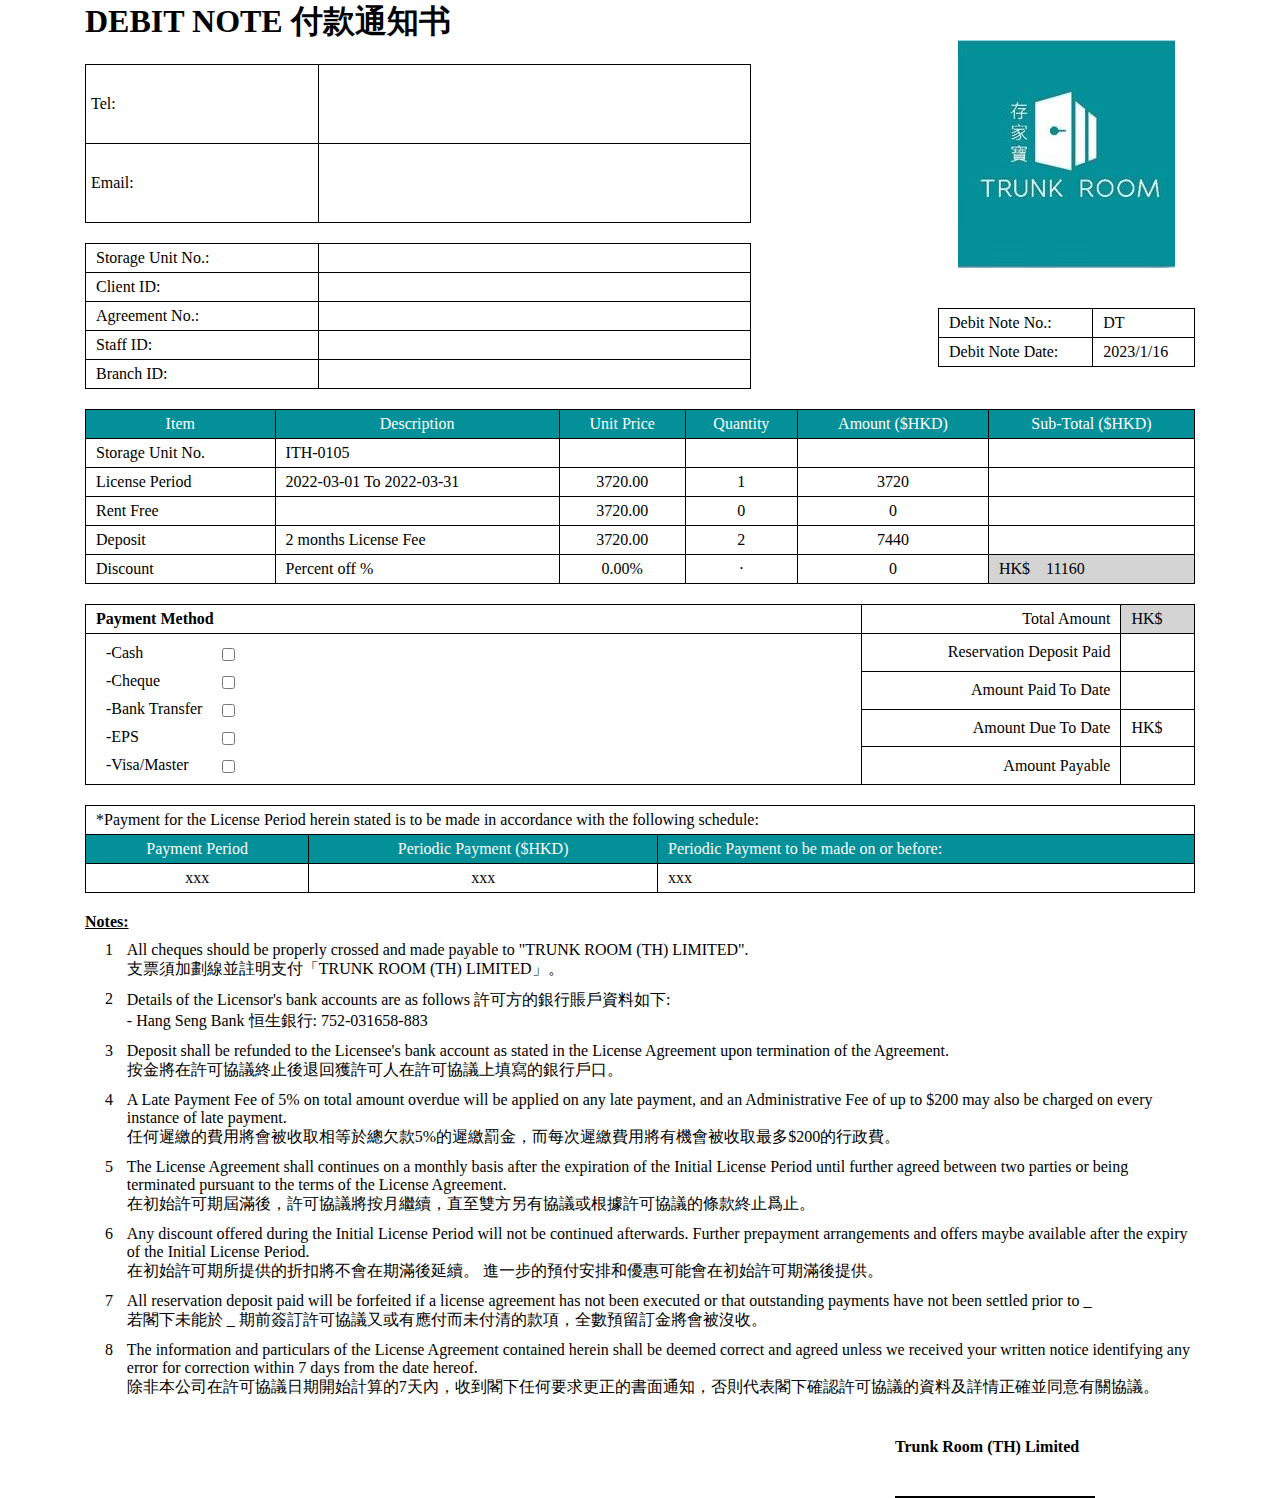
<file: pdf/order/debit_note/index.html>
<!DOCTYPE html>
<html>
  <head>
    <meta charset="UTF-8" />
    <meta name="viewport" content="width=device-width, initial-scale=1.0" />
    <title>Document</title>
    <style>
      * {
        margin: 0;
        padding: 0;
      }

      ul {
        list-style-type: none;
      }

      table {
        border-collapse: collapse;
      }

      img {
        display: block;
      }

      body {
        max-width: 1110px;
        margin: auto;
      }

      table {
        width: 100%;
      }

      table tr td {
        padding: 5px 10px;
      }

      table.border tr td {
        border: 1px solid black;
      }

      table.border-none tr td {
        border: none;
      }

      .border-bottom {
        border-bottom: 2px solid black;
      }

      .mt-sm {
        margin-top: 10px;
      }

      .mt-md {
        margin-top: 20px;
      }

      .mr-md {
        margin-right: 20px;
      }

      .ma-md {
        margin: 20px;
      }

      .pa-md {
        padding: 20px;
      }

      .pl-md {
        padding-left: 20px;
      }

      .vertical-middle {
        vertical-align: middle;
      }

      .text-center {
        text-align: center;
      }

      .text-right {
        text-align: right;
      }

      .text-bold {
        font-weight: bold;
      }

      .text-underline {
        text-decoration: underline;
      }

      .bg-primary {
        background-color: #039099;
      }

      .bg-gray {
        background-color: rgb(212, 212, 212);
      }

      .text-white {
        color: #fff;
      }

      .float-left {
        float: left;
      }

      .float-right {
        float: right;
      }

      .clearfix::after {
        content: "";
        display: block;
        clear: both;
      }

      .header .left {
        width: 60%;
      }

      .header .left .table1 tr td {
        padding: 30px 5px;
      }

      .header .left .table1 tr td:first-of-type {
        width: 35%;
      }

      .header .left .table2 tr td:first-of-type {
        width: 35%;
      }

      .header .right .logo img {
        width: 100%;
      }
    </style>
  </head>
  <body>
    <div class="header clearfix">
      <div class="left float-left">
        <h1>DEBIT NOTE 付款通知书</h1>

        <table class="mt-md border table1">
          <tbody>
            <tr>
              <td>Tel:</td>
              <td></td>
            </tr>
            <tr>
              <td>Email:</td>
              <td></td>
            </tr>
          </tbody>
        </table>

        <table class="mt-md border table2">
          <tbody>
            <tr>
              <td>Storage Unit No.:</td>
              <td></td>
            </tr>
            <tr>
              <td>Client ID:</td>
              <td></td>
            </tr>
            <tr>
              <td>Agreement No.:</td>
              <td></td>
            </tr>
            <tr>
              <td>Staff ID:</td>
              <td></td>
            </tr>
            <tr>
              <td>Branch ID:</td>
              <td></td>
            </tr>
          </tbody>
        </table>
      </div>

      <div class="right float-right">
        <div class="mt-md pa-md">
          <a href="" class="logo">
            <img src="../../logo.jpg" alt="" />
          </a>
        </div>

        <table class="mt-md border">
          <tbody>
            <tr>
              <td>Debit Note No.:</td>
              <td>DT</td>
            </tr>
            <tr>
              <td>Debit Note Date:</td>
              <td>2023/1/16</td>
            </tr>
          </tbody>
        </table>
      </div>
    </div>

    <div class="content">
      <table class="mt-md border">
        <tr class="bg-primary text-center text-white">
          <td>Item</td>
          <td>Description</td>
          <td>Unit Price</td>
          <td>Quantity</td>
          <td>Amount ($HKD)</td>
          <td>Sub-Total ($HKD)</td>
        </tr>
        <tr>
          <td>Storage Unit No.</td>
          <td>ITH-0105</td>
          <td class="text-center"></td>
          <td class="text-center"></td>
          <td class="text-center"></td>
          <td></td>
        </tr>
        <tr>
          <td>License Period</td>
          <td>2022-03-01 To 2022-03-31</td>
          <td class="text-center">3720.00</td>
          <td class="text-center">1</td>
          <td class="text-center">3720</td>
          <td></td>
        </tr>
        <tr>
          <td>Rent Free</td>
          <td></td>
          <td class="text-center">3720.00</td>
          <td class="text-center">0</td>
          <td class="text-center">0</td>
          <td></td>
        </tr>
        <tr>
          <td>Deposit</td>
          <td>2 months License Fee</td>
          <td class="text-center">3720.00</td>
          <td class="text-center">2</td>
          <td class="text-center">7440</td>
          <td></td>
        </tr>
        <tr>
          <td>Discount</td>
          <td>Percent off %</td>
          <td class="text-center">0.00%</td>
          <td class="text-center">·</td>
          <td class="text-center">0</td>
          <td class="bg-gray">HK$ &nbsp;&nbsp;&nbsp;11160</td>
        </tr>
      </table>

      <table class="mt-md border">
        <tbody>
          <tr>
            <td class="text-bold" style="width: 70%">Payment Method</td>
            <td class="text-right">Total Amount</td>
            <td class="bg-gray">HK$</td>
          </tr>
          <tr>
            <td rowspan="4">
              <table class="border-none" style="width: auto">
                <tbody>
                  <tr>
                    <td>-Cash</td>
                    <td>
                      <input class="vertical-middle" type="checkbox" />
                    </td>
                  </tr>
                  <tr>
                    <td>-Cheque</td>
                    <td><input class="vertical-middle" type="checkbox" /></td>
                  </tr>
                  <tr>
                    <td>-Bank Transfer</td>
                    <td><input class="vertical-middle" type="checkbox" /></td>
                  </tr>
                  <tr>
                    <td>-EPS</td>
                    <td><input class="vertical-middle" type="checkbox" /></td>
                  </tr>
                  <tr>
                    <td>-Visa/Master</td>
                    <td><input class="vertical-middle" type="checkbox" /></td>
                  </tr>
                </tbody>
              </table>
            </td>
            <td class="text-right">Reservation Deposit Paid</td>
            <td></td>
          </tr>
          <tr>
            <td class="text-right">Amount Paid To Date</td>
            <td></td>
          </tr>
          <tr>
            <td class="text-right">Amount Due To Date</td>
            <td>HK$</td>
          </tr>
          <tr>
            <td class="text-right">Amount Payable</td>
            <td></td>
          </tr>
        </tbody>
      </table>

      <table class="mt-md border">
        <tbody>
          <tr>
            <td colspan="3">
              *Payment for the License Period herein stated is to be made in
              accordance with the following schedule:
            </td>
          </tr>
          <tr class="bg-primary text-white">
            <td class="text-center">Payment Period</td>
            <td class="text-center">Periodic Payment ($HKD)</td>
            <td>Periodic Payment to be made on or before:</td>
          </tr>
          <tr>
            <td class="text-center">xxx</td>
            <td class="text-center">xxx</td>
            <td>xxx</td>
          </tr>
        </tbody>
      </table>

      <div class="mt-md">
        <h4 class="text-underline">Notes:</h4>
        <div class="pl-md">
          <div class="clearfix mt-sm">
            <p class="float-left" style="width: 2%">1</p>
            <p class="float-left" style="width: 98%">
              All cheques should be properly crossed and made payable to "TRUNK
              ROOM (TH) LIMITED".
              <br />
              支票須加劃線並註明支付「TRUNK ROOM (TH) LIMITED」。
            </p>
          </div>

          <div class="clearfix mt-sm">
            <p class="float-left" style="width: 2%">2</p>
            <p class="float-left" style="width: 98%">
              Details of the Licensor's bank accounts are as follows
              許可方的銀行賬戶資料如下:
              <br />
              - Hang Seng Bank 恒生銀行: 752-031658-883
            </p>
          </div>

          <div class="clearfix mt-sm">
            <p class="float-left" style="width: 2%">3</p>
            <p class="float-left" style="width: 98%">
              Deposit shall be refunded to the Licensee's bank account as stated
              in the License Agreement upon termination of the Agreement.
              <br />
              按金將在許可協議終止後退回獲許可人在許可協議上填寫的銀行戶口。
            </p>
          </div>

          <div class="clearfix mt-sm">
            <p class="float-left" style="width: 2%">4</p>
            <p class="float-left" style="width: 98%">
              A Late Payment Fee of 5% on total amount overdue will be applied
              on any late payment, and an Administrative Fee of up to $200 may
              also be charged on every instance of late payment.
              <br />
              任何遲繳的費用將會被收取相等於總欠款5%的遲繳罰金，而每次遲繳費用將有機會被收取最多$200的行政費。
            </p>
          </div>

          <div class="clearfix mt-sm">
            <p class="float-left" style="width: 2%">5</p>
            <p class="float-left" style="width: 98%">
              The License Agreement shall continues on a monthly basis after the
              expiration of the Initial License Period until further agreed
              between two parties or being terminated pursuant to the terms of
              the License Agreement.
              <br />
              在初始許可期屆滿後，許可協議將按月繼續，直至雙方另有協議或根據許可協議的條款終止爲止。
            </p>
          </div>

          <div class="clearfix mt-sm">
            <p class="float-left" style="width: 2%">6</p>
            <p class="float-left" style="width: 98%">
              Any discount offered during the Initial License Period will not be
              continued afterwards. Further prepayment arrangements and offers
              maybe available after the expiry of the Initial License Period.
              <br />
              在初始許可期所提供的折扣將不會在期滿後延續。
              進一步的預付安排和優惠可能會在初始許可期滿後提供。
            </p>
          </div>

          <div class="clearfix mt-sm">
            <p class="float-left" style="width: 2%">7</p>
            <p class="float-left" style="width: 98%">
              All reservation deposit paid will be forfeited if a license
              agreement has not been executed or that outstanding payments have
              not been settled prior to _
              <br />
              若閣下未能於 _
              期前簽訂許可協議又或有應付而未付清的款項，全數預留訂金將會被沒收。
            </p>
          </div>

          <div class="clearfix mt-sm">
            <p class="float-left" style="width: 2%">8</p>
            <p class="float-left" style="width: 98%">
              The information and particulars of the License Agreement contained
              herein shall be deemed correct and agreed unless we received your
              written notice identifying any error for correction within 7 days
              from the date hereof.
              <br />
              除非本公司在許可協議日期開始計算的7天內，收到閣下任何要求更正的書面通知，否則代表閣下確認許可協議的資料及詳情正確並同意有關協議。
            </p>
          </div>
        </div>
      </div>

      <div class="clearfix">
        <div class="float-right" style="margin: 40px 100px 0 0">
          <h4>Trunk Room (TH) Limited</h4>
          <div
            class="border-bottom text-center"
            style="width: 200px; margin-top: 40px"
          ></div>
        </div>
      </div>
    </div>
  </body>
</html>
</file>
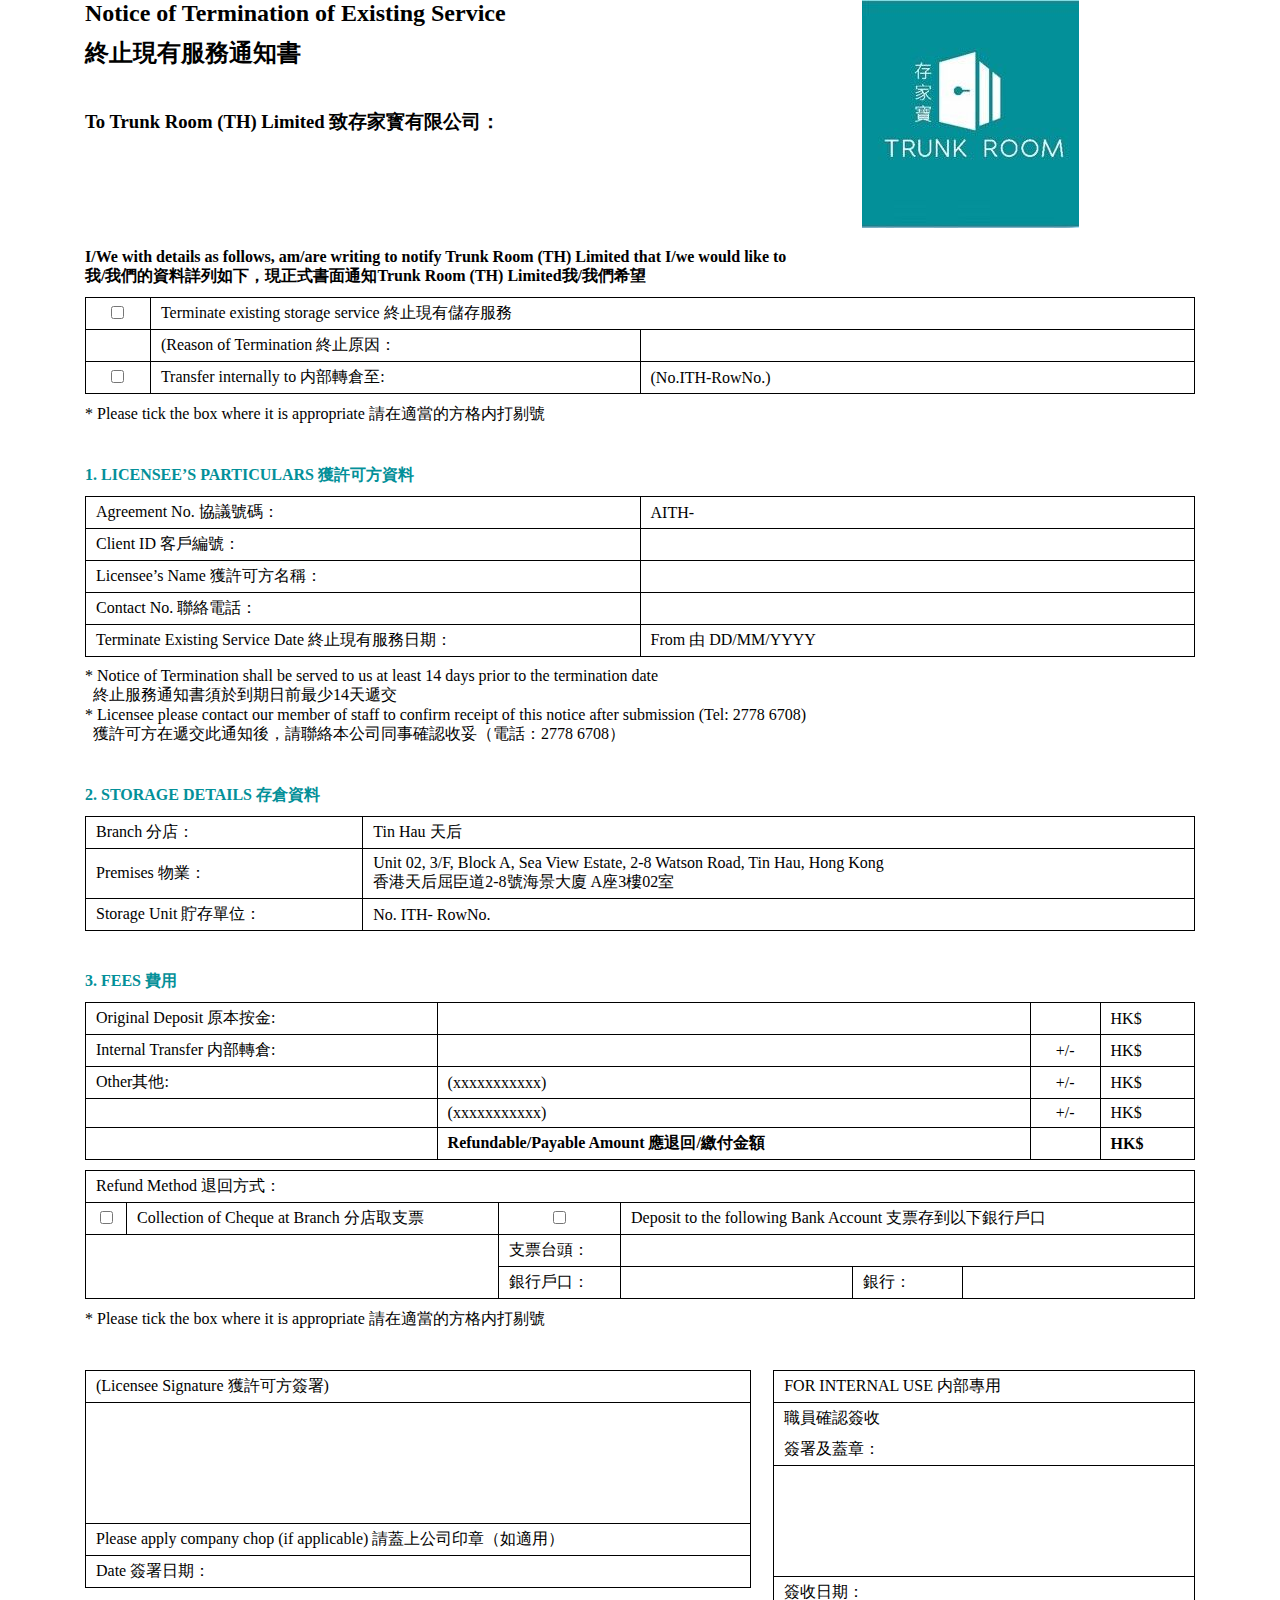
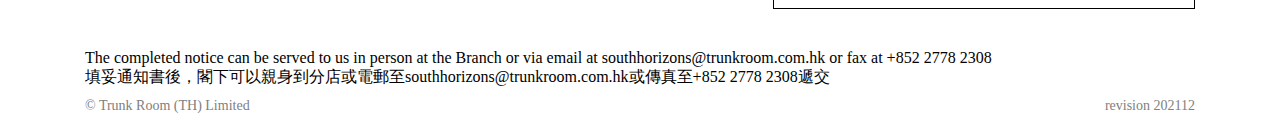
<file: pdf/order/termination/index.html>
<!DOCTYPE html>
<html>
  <head>
    <meta charset="UTF-8" />
    <meta name="viewport" content="width=device-width, initial-scale=1.0" />
    <title>Document</title>
    <style>
      * {
        margin: 0;
        padding: 0;
      }

      ul {
        list-style-type: none;
      }

      table {
        border-collapse: collapse;
      }

      img {
        display: block;
      }

      body {
        max-width: 1110px;
        margin: auto;
      }

      table {
        width: 100%;
      }

      table tr td {
        padding: 5px 10px;
      }

      table.border tr td {
        border: 1px solid black;
      }

      table.border-none tr td {
        border: none;
      }

      .border-bottom {
        border-bottom: 2px solid black;
      }

      .mt-sm {
        margin-top: 10px;
      }

      .mt-md {
        margin-top: 20px;
      }

      .mt-lg {
        margin-top: 40px;
      }

      .mr-md {
        margin-right: 20px;
      }

      .ma-md {
        margin: 20px;
      }

      .pa-md {
        padding: 20px;
      }

      .pl-md {
        padding-left: 20px;
      }

      .vertical-middle {
        vertical-align: middle;
      }

      .text-center {
        text-align: center;
      }

      .text-right {
        text-align: right;
      }

      .text-bold {
        font-weight: bold;
      }

      .text-underline {
        text-decoration: underline;
      }

      .bg-primary {
        background-color: #039099;
      }

      .text-primary {
        color: #039099;
      }

      .bg-gray {
        background-color: rgb(212, 212, 212);
      }

      .text-white {
        color: #fff;
      }

      .float-left {
        float: left;
      }

      .float-right {
        float: right;
      }

      .clearfix::after {
        content: "";
        display: block;
        clear: both;
      }

      .footer .title {
        color: gray;
        font-size: 14px;
      }
    </style>
  </head>
  <body>
    <div class="header clearfix">
      <div class="float-left" style="width: 70%">
        <h2>Notice of Termination of Existing Service</h2>
        <h2 class="mt-sm">終止現有服務通知書</h2>

        <h3 class="mt-lg">To Trunk Room (TH) Limited 致存家寳有限公司：</h3>
      </div>

      <div class="float-right" style="width: 30%">
        <div class="mr-md">
          <a href="" class="logo">
            <img src="../../logo.jpg" alt="" />
          </a>
        </div>
      </div>
    </div>

    <div class="content">
      <div class="mt-md">
        <h4>
          I/We with details as follows, am/are writing to notify Trunk Room (TH)
          Limited that I/we would like to
          <br />
          我/我們的資料詳列如下，現正式書面通知Trunk Room (TH)
          Limited我/我們希望
        </h4>

        <table class="border mt-sm">
          <tbody>
            <tr>
              <td class="text-center"><input type="checkbox" /></td>
              <td colspan="2">
                Terminate existing storage service 終止現有儲存服務
              </td>
            </tr>
            <tr>
              <td></td>
              <td>(Reason of Termination 終止原因：</td>
              <td style="width: 50%"></td>
            </tr>
            <tr>
              <td class="text-center"><input type="checkbox" /></td>
              <td>Transfer internally to 内部轉倉至:</td>
              <td>(No.ITH-RowNo.)</td>
            </tr>
          </tbody>
        </table>

        <p class="mt-sm">
          * Please tick the box where it is appropriate 請在適當的方格内打剔號
        </p>
      </div>

      <div class="mt-lg">
        <h4 class="text-primary">1. LICENSEE’S PARTICULARS 獲許可方資料</h4>

        <table class="border mt-sm">
          <tbody>
            <tr>
              <td>Agreement No. 協議號碼：</td>
              <td style="width: 50%">AITH-</td>
            </tr>
            <tr>
              <td>Client ID 客戶編號：</td>
              <td></td>
            </tr>
            <tr>
              <td>Licensee’s Name 獲許可方名稱：</td>
              <td></td>
            </tr>
            <tr>
              <td>Contact No. 聯絡電話：</td>
              <td></td>
            </tr>
            <tr>
              <td>Terminate Existing Service Date 終止現有服務日期：</td>
              <td>From 由 DD/MM/YYYY</td>
            </tr>
          </tbody>
        </table>

        <p class="mt-sm">
          * Notice of Termination shall be served to us at least 14 days prior
          to the termination date
          <br />
          &nbsp;&nbsp;終止服務通知書須於到期日前最少14天遞交
          <br />
          * Licensee please contact our member of staff to confirm receipt of
          this notice after submission (Tel: 2778 6708)
          <br />
          &nbsp;&nbsp;獲許可方在遞交此通知後，請聯絡本公司同事確認收妥（電話：2778
          6708）
        </p>
      </div>

      <div class="mt-lg">
        <h4 class="text-primary">2. STORAGE DETAILS 存倉資料</h4>

        <table class="mt-sm border">
          <tbody>
            <tr>
              <td style="width: 25%">Branch 分店：</td>
              <td>Tin Hau 天后</td>
            </tr>
            <tr>
              <td>Premises 物業：</td>
              <td>
                Unit 02, 3/F, Block A, Sea View Estate, 2-8 Watson Road, Tin
                Hau, Hong Kong<br />
                香港天后屈臣道2-8號海景大廈 A座3樓02室
              </td>
            </tr>
            <tr>
              <td>Storage Unit 貯存單位：</td>
              <td>No. ITH- RowNo.</td>
            </tr>
          </tbody>
        </table>
      </div>

      <div class="mt-lg">
        <h4 class="text-primary">3. FEES 費用</h4>

        <table class="mt-sm border">
          <tbody>
            <tr>
              <td>Original Deposit 原本按金:</td>
              <td></td>
              <td></td>
              <td>HK$</td>
            </tr>
            <tr>
              <td>Internal Transfer 内部轉倉:</td>
              <td></td>
              <td class="text-center">+/-</td>
              <td>HK$</td>
            </tr>
            <tr>
              <td>Other其他:</td>
              <td>(xxxxxxxxxxx)</td>
              <td class="text-center">+/-</td>
              <td>HK$</td>
            </tr>
            <tr>
              <td></td>
              <td>(xxxxxxxxxxx)</td>
              <td class="text-center">+/-</td>
              <td>HK$</td>
            </tr>
            <tr>
              <td></td>
              <td><h4>Refundable/Payable Amount 應退回/繳付金額</h4></td>
              <td></td>
              <td><h4>HK$</h4></td>
            </tr>
          </tbody>
        </table>

        <table class="mt-sm border">
          <tbody>
            <tr>
              <td colspan="6">Refund Method 退回方式：</td>
            </tr>
            <tr>
              <td class="text-center"><input type="checkbox" /></td>
              <td>Collection of Cheque at Branch 分店取支票</td>
              <td class="text-center"><input type="checkbox" /></td>
              <td colspan="3">
                Deposit to the following Bank Account 支票存到以下銀行戶口
              </td>
            </tr>
            <tr>
              <td colspan="2" rowspan="2"></td>
              <td>支票台頭：</td>
              <td colspan="3"></td>
            </tr>
            <tr>
              <td>銀行戶口：</td>
              <td></td>
              <td style="width: 10%">銀行：</td>
              <td></td>
            </tr>
          </tbody>
        </table>

        <p class="mt-sm">
          * Please tick the box where it is appropriate 請在適當的方格内打剔號
        </p>
      </div>

      <div class="mt-lg clearfix">
        <div class="float-left" style="width: 60%">
          <table class="border">
            <tbody>
              <tr>
                <td>(Licensee Signature 獲許可方簽署)</td>
              </tr>
              <tr>
                <td style="height: 110px"></td>
              </tr>
              <tr>
                <td>
                  Please apply company chop (if applicable)
                  請蓋上公司印章（如適用）
                </td>
              </tr>
              <tr>
                <td>Date 簽署日期：</td>
              </tr>
            </tbody>
          </table>
        </div>

        <div class="float-right" style="width: 38%">
          <table class="border">
            <tbody>
              <tr>
                <td>FOR INTERNAL USE 内部專用</td>
              </tr>
              <tr>
                <td>
                  <p>職員確認簽收</p>
                  <p class="mt-sm">簽署及蓋章：</p>
                </td>
              </tr>
              <tr>
                <td style="height: 100px"></td>
              </tr>
              <tr>
                <td>簽收日期：</td>
              </tr>
            </tbody>
          </table>
        </div>
      </div>
    </div>

    <div class="footer">
      <p class="mt-lg">
        The completed notice can be served to us in person at the Branch or via
        email at southhorizons@trunkroom.com.hk or fax at +852 2778 2308
        <br />
        填妥通知書後，閣下可以親身到分店或電郵至southhorizons@trunkroom.com.hk或傳真至+852
        2778 2308遞交
      </p>

      <div class="mt-sm clearfix title">
        <p class="float-left" style="width: 50%">© Trunk Room (TH) Limited</p>
        <p class="float-right text-right" style="width: 50%">revision 202112</p>
      </div>
    </div>
  </body>
</html>
</file>
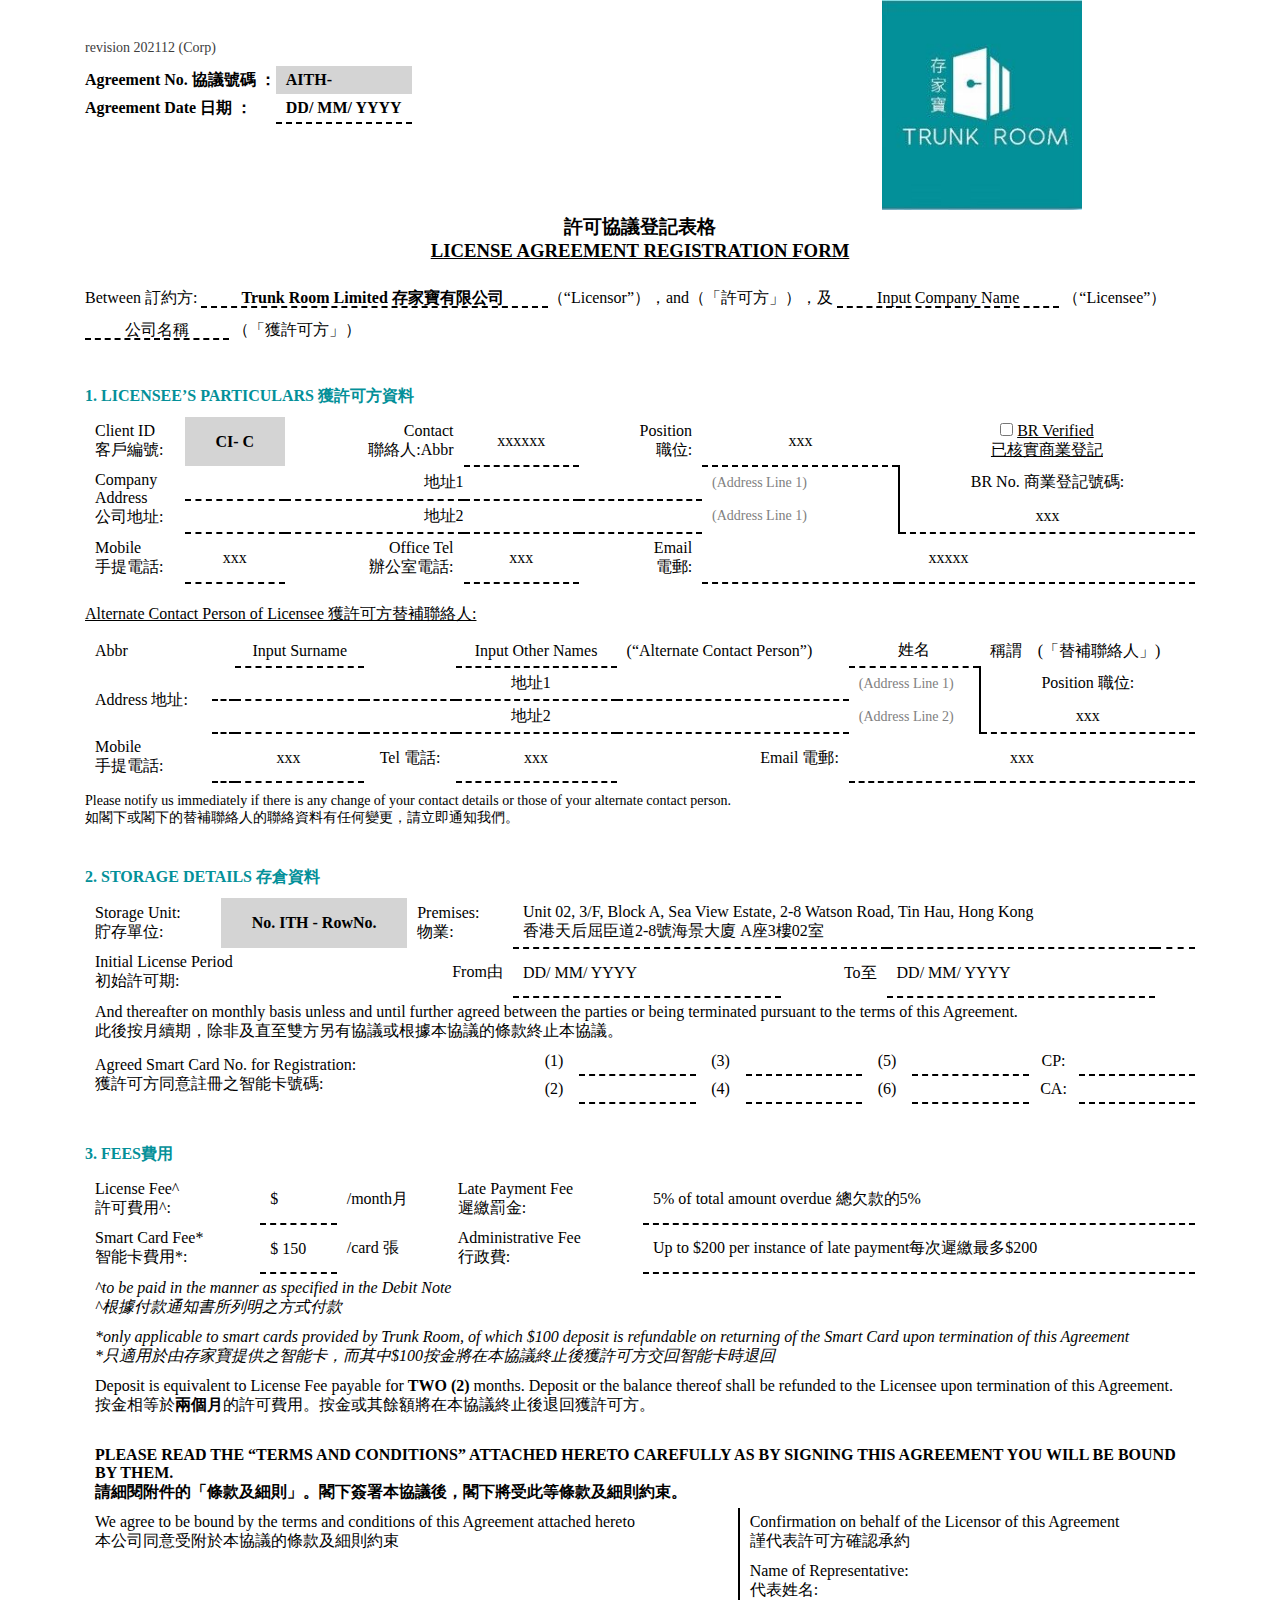
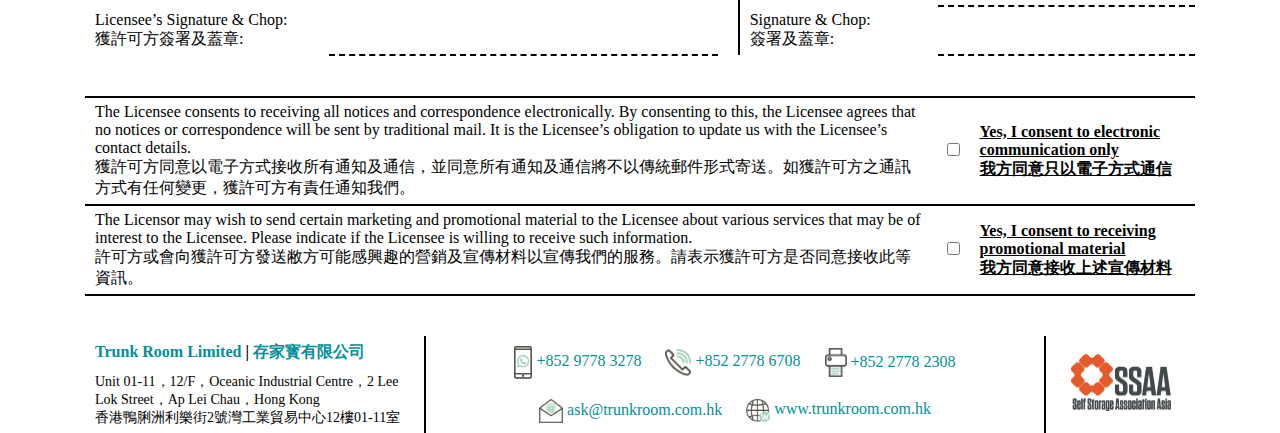
<file: pdf/order/agreement/Corporate/index.html>
<!DOCTYPE html>
<html>
  <head>
    <meta charset="UTF-8" />
    <meta name="viewport" content="width=device-width, initial-scale=1.0" />
    <title>Document</title>
    <style>
      * {
        margin: 0;
        padding: 0;
      }

      ul {
        list-style-type: none;
      }

      table {
        border-collapse: collapse;
      }

      body {
        max-width: 1110px;
        margin: auto;
      }

      table {
        width: 100%;
      }

      table tr td {
        padding: 5px 10px;
      }

      table.border tr td {
        border: 1px solid black;
      }

      table.border-none tr td {
        border: none;
      }

      .border-top {
        border-top: 2px solid black;
      }

      .border-bottom {
        border-bottom: 2px solid black;
      }

      .border-right {
        border-right: 2px solid black;
      }

      .border-dashed-bottom {
        border-bottom: 2px dashed black;
      }

      .mt-sm {
        margin-top: 10px;
      }

      .mt-md {
        margin-top: 20px;
      }

      .mt-lg {
        margin-top: 40px;
      }

      .ml-md {
        margin-left: 20px;
      }

      .mr-md {
        margin-right: 20px;
      }

      .ma-md {
        margin: 20px;
      }

      .no-padding {
        padding: 0;
      }

      .no-padding-x {
        padding-left: 0;
        padding-right: 0;
      }

      .pa-md {
        padding: 20px;
      }

      .px-md {
        padding-left: 20px;
        padding-right: 20px;
      }

      .px-lg {
        padding-left: 40px;
        padding-right: 40px;
      }

      .pl-md {
        padding-left: 20px;
      }

      .vertical-middle {
        vertical-align: middle;
      }

      .text-center {
        text-align: center;
      }

      .text-left {
        text-align: left;
      }

      .text-right {
        text-align: right;
      }

      .text-bold {
        font-weight: bold;
      }

      .text-italic {
        font-style: italic;
      }

      .text-subtitle {
        color: gray;
        font-size: 14px;
      }

      .text-small {
        font-size: 14px;
      }

      .text-underline {
        text-decoration: underline;
      }

      .text-nowrap {
        white-space: nowrap;
      }

      .bg-primary {
        background-color: #039099;
      }

      .text-primary {
        color: #039099;
      }

      .bg-gray {
        background-color: rgb(212, 212, 212);
      }

      .text-white {
        color: #fff;
      }

      .float-left {
        float: left;
      }

      .float-right {
        float: right;
      }

      .clearfix::after {
        content: "";
        display: block;
        clear: both;
      }

      .header .title {
        color: rgb(61, 61, 61);
        font-size: 14px;
      }

      .footer table tr td {
        padding: 0 10px;
      }

      .footer .icon {
        vertical-align: middle;
      }

      .footer .center > div {
        display: inline-block;
        padding: 10px;
      }
    </style>
  </head>
  <body>
    <div class="header clearfix">
      <div class="float-left" style="width: 70%">
        <p class="title mt-lg">revision 202112 (Corp)</p>

        <table class="mt-sm text-bold" style="width: auto">
          <tbody>
            <tr>
              <td class="no-padding">Agreement No. 協議號碼 ：</td>
              <td class="bg-gray">AITH-</td>
            </tr>
            <tr>
              <td class="no-padding">Agreement Date 日期 ：</td>
              <td class="border-dashed-bottom">DD/ MM/ YYYY</td>
            </tr>
          </tbody>
        </table>
      </div>

      <div class="float-right" style="width: 30%">
        <div class="ml-md">
          <a href="" class="logo">
            <img src="../../../logo.jpg" style="width: 200px" />
          </a>
        </div>
      </div>
    </div>

    <div class="content">
      <h3 class="text-center">許可協議登記表格</h3>
      <h3 class="text-center text-underline">
        LICENSE AGREEMENT REGISTRATION FORM
      </h3>

      <div class="mt-md">
        <p style="line-height: 32px">
          Between 訂約方:
          <span class="border-dashed-bottom px-lg text-bold">
            Trunk Room Limited 存家寶有限公司
          </span>
          （“Licensor”），and（「許可方」），及
          <span class="border-dashed-bottom px-lg">Input Company Name</span>
          （“Licensee”）
          <span class="border-dashed-bottom px-lg">公司名稱</span>
          （「獲許可方」）
        </p>
      </div>

      <div class="mt-lg">
        <h4 class="text-primary">1. LICENSEE’S PARTICULARS 獲許可方資料</h4>

        <table class="mt-sm">
          <colgroup>
            <col width="100" />
            <!-- <col />
            <col width="200" />
            <col />
            <col width="124" />
            <col />
            <col width="240" /> -->
          </colgroup>
          <tbody>
            <tr>
              <td>Client ID<br />客戶編號:</td>
              <td class="bg-gray text-center text-bold">CI- C</td>
              <td class="text-right">Contact<br />聯絡人:Abbr</td>
              <td class="border-dashed-bottom text-center">xxxxxx</td>
              <td class="text-right">Position<br />職位:</td>
              <td class="border-dashed-bottom text-center">xxx</td>
              <td class="text-center">
                <input type="checkbox" />
                <label class="text-underline"
                  >BR Verified<br />已核實商業登記</label
                >
              </td>
            </tr>
            <tr>
              <td rowspan="2">Company Address<br />公司地址:</td>
              <td colspan="4" class="border-dashed-bottom text-center">
                地址1
              </td>
              <td class="text-subtitle border-right">(Address Line 1)</td>
              <td class="text-center">BR No. 商業登記號碼:</td>
            </tr>
            <tr>
              <td colspan="4" class="border-dashed-bottom text-center">
                地址2
              </td>
              <td class="text-subtitle border-right">(Address Line 1)</td>
              <td class="text-center border-dashed-bottom">xxx</td>
            </tr>
            <tr>
              <td>Mobile<br />手提電話:</td>
              <td class="border-dashed-bottom text-center">xxx</td>
              <td class="text-right">Office Tel<br />辦公室電話:</td>
              <td class="border-dashed-bottom text-center">xxx</td>
              <td class="text-right">Email<br />電郵:</td>
              <td colspan="2" class="border-dashed-bottom text-center">
                xxxxx
              </td>
            </tr>
          </tbody>
        </table>

        <p class="mt-md text-underline">
          Alternate Contact Person of Licensee 獲許可方替補聯絡人:
        </p>

        <table class="mt-sm">
          <colgroup></colgroup>
          <tbody>
            <tr>
              <td>Abbr</td>
              <td></td>
              <td class="border-dashed-bottom text-center">Input Surname</td>
              <td></td>
              <td class="text-center border-dashed-bottom">
                Input Other Names
              </td>
              <td>(“Alternate Contact Person”)</td>
              <td class="text-center border-dashed-bottom">姓名</td>
              <td colspan="2">稱謂&nbsp;&nbsp;&nbsp; (「替補聯絡人」)</td>
            </tr>
            <tr>
              <td rowspan="2">Address 地址:</td>
              <td colspan="5" class="border-dashed-bottom text-center">
                地址1
              </td>
              <td class="text-subtitle border-right">(Address Line 1)</td>
              <td colspan="2" class="text-center">Position 職位:</td>
            </tr>
            <tr>
              <td colspan="5" class="border-dashed-bottom text-center">
                地址2
              </td>
              <td class="text-subtitle border-right">(Address Line 2)</td>
              <td colspan="2" class="border-dashed-bottom text-center">xxx</td>
            </tr>
            <tr>
              <td>Mobile<br />手提電話:</td>
              <td colspan="2" class="border-dashed-bottom text-center">xxx</td>
              <td class="text-center">Tel 電話:</td>
              <td class="border-dashed-bottom text-center">xxx</td>
              <td class="text-right">Email 電郵:</td>
              <td colspan="3" class="border-dashed-bottom text-center">xxx</td>
            </tr>
          </tbody>
        </table>

        <p class="mt-sm text-small">
          Please notify us immediately if there is any change of your contact
          details or those of your alternate contact person.
          <br />
          如閣下或閣下的替補聯絡人的聯絡資料有任何變更，請立即通知我們。
        </p>
      </div>

      <div class="mt-lg">
        <h4 class="text-primary">2. STORAGE DETAILS 存倉資料</h4>

        <table class="mt-sm">
          <colgroup></colgroup>
          <tbody>
            <tr>
              <td>Storage Unit:<br />貯存單位:</td>
              <td class="text-center bg-gray text-bold">No. ITH - RowNo.</td>
              <td>Premises:<br />物業:</td>
              <td colspan="4" class="border-dashed-bottom">
                Unit 02, 3/F, Block A, Sea View Estate, 2-8 Watson Road, Tin
                Hau, Hong Kong <br />
                香港天后屈臣道2-8號海景大廈 A座3樓02室
              </td>
            </tr>
            <tr>
              <td colspan="2">Initial License Period<br />初始許可期:</td>
              <td class="text-right">From由</td>
              <td class="border-dashed-bottom">DD/ MM/ YYYY</td>
              <td class="text-right">To至</td>
              <td class="border-dashed-bottom">DD/ MM/ YYYY</td>
              <td></td>
            </tr>
            <tr>
              <td colspan="7">
                And thereafter on monthly basis unless and until further agreed
                between the parties or being terminated pursuant to the terms of
                this Agreement.
                <br />
                此後按月續期，除非及直至雙方另有協議或根據本協議的條款終止本協議。
              </td>
            </tr>
          </tbody>
        </table>

        <table>
          <colgroup>
            <col width="40%" />
            <col width="50" />
            <col />
            <col width="50" />
            <col />
            <col width="50" />
            <col />
            <col width="50" />
            <col />
          </colgroup>
          <tbody>
            <tr>
              <td rowspan="2">
                Agreed Smart Card No. for Registration:<br />獲許可方同意註冊之智能卡號碼:
              </td>
              <td class="text-center">(1)</td>
              <td class="border-dashed-bottom"></td>
              <td class="text-center">(3)</td>
              <td class="border-dashed-bottom"></td>
              <td class="text-center">(5)</td>
              <td class="border-dashed-bottom"></td>
              <td class="text-center">CP:</td>
              <td class="border-dashed-bottom"></td>
            </tr>
            <tr>
              <td class="text-center">(2)</td>
              <td class="border-dashed-bottom"></td>
              <td class="text-center">(4)</td>
              <td class="border-dashed-bottom"></td>
              <td class="text-center">(6)</td>
              <td class="border-dashed-bottom"></td>
              <td class="text-center">CA:</td>
              <td class="border-dashed-bottom"></td>
            </tr>
          </tbody>
        </table>
      </div>

      <div class="mt-lg">
        <h4 class="text-primary">3. FEES費用</h4>

        <table class="mt-sm">
          <tbody>
            <tr>
              <td>License Fee^<br />許可費用^:</td>
              <td class="border-dashed-bottom text-nowrap">$</td>
              <td>/month月</td>
              <td>Late Payment Fee<br />遲繳罰金:</td>
              <td class="border-dashed-bottom">
                5% of total amount overdue 總欠款的5%
              </td>
            </tr>
            <tr>
              <td>Smart Card Fee*<br />智能卡費用*:</td>
              <td class="border-dashed-bottom text-nowrap">$ 150</td>
              <td>/card 張</td>
              <td>Administrative Fee<br />行政費:</td>
              <td class="border-dashed-bottom">
                Up to $200 per instance of late payment每次遲繳最多$200
              </td>
            </tr>
            <tr>
              <td colspan="5" class="text-italic">
                ^to be paid in the manner as specified in the Debit Note<br />^根據付款通知書所列明之方式付款
              </td>
            </tr>
            <tr>
              <td colspan="5" class="text-italic">
                *only applicable to smart cards provided by Trunk Room, of which
                $100 deposit is refundable on returning of the Smart Card upon
                termination of this Agreement<br />*只適用於由存家寶提供之智能卡，而其中$100按金將在本協議終止後獲許可方交回智能卡時退回
              </td>
            </tr>
            <tr>
              <td colspan="5">
                Deposit is equivalent to License Fee payable for
                <span class="text-bold">TWO (2)</span> months. Deposit or the
                balance thereof shall be refunded to the Licensee upon
                termination of this Agreement.<br />按金相等於<span
                  class="text-bold"
                  >兩個月</span
                >的許可費用。按金或其餘額將在本協議終止後退回獲許可方。
              </td>
            </tr>
          </tbody>
        </table>

        <table class="mt-md">
          <colgroup>
            <col width="22%" />
            <col width="35%" />
            <col width="1" />
            <col width="18%" />
          </colgroup>
          <tbody>
            <tr>
              <td colspan="5" class="text-bold">
                PLEASE READ THE “TERMS AND CONDITIONS” ATTACHED HERETO CAREFULLY
                AS BY SIGNING THIS AGREEMENT YOU WILL BE BOUND BY THEM.<br />請細閱附件的「條款及細則」。閣下簽署本協議後，閣下將受此等條款及細則約束。
              </td>
            </tr>
            <tr>
              <td colspan="2">
                We agree to be bound by the terms and conditions of this
                Agreement attached hereto<br />本公司同意受附於本協議的條款及細則約束
              </td>
              <td class="border-right"></td>
              <td colspan="2">
                Confirmation on behalf of the Licensor of this Agreement<br />謹代表許可方確認承約
              </td>
            </tr>
            <tr>
              <td colspan="2"></td>
              <td class="border-right"></td>
              <td>Name of Representative:<br />代表姓名:</td>
              <td class="border-dashed-bottom"></td>
            </tr>
            <tr>
              <td>Licensee’s Signature & Chop:<br />獲許可方簽署及蓋章:</td>
              <td class="border-dashed-bottom"></td>
              <td class="border-right"></td>
              <td>Signature & Chop:<br />簽署及蓋章:</td>
              <td class="border-dashed-bottom"></td>
            </tr>
          </tbody>
        </table>

        <table class="mt-lg">
          <tbody>
            <tr class="border-top border-bottom">
              <td>
                The Licensee consents to receiving all notices and
                correspondence electronically. By consenting to this, the
                Licensee agrees that no notices or correspondence will be sent
                by traditional mail. It is the Licensee’s obligation to update
                us with the Licensee’s contact details.
                <br />
                獲許可方同意以電子方式接收所有通知及通信，並同意所有通知及通信將不以傳統郵件形式寄送。如獲許可方之通訊方式有任何變更，獲許可方有責任通知我們。
              </td>
              <td><input type="checkbox" /></td>
              <td class="text-underline text-bold">
                Yes, I consent to electronic communication only<br />我方同意只以電子方式通信
              </td>
            </tr>
            <tr class="border-bottom">
              <td>
                The Licensor may wish to send certain marketing and promotional
                material to the Licensee about various services that may be of
                interest to the Licensee. Please indicate if the Licensee is
                willing to receive such information.
                <br />
                許可方或會向獲許可方發送敝方可能感興趣的營銷及宣傳材料以宣傳我們的服務。請表示獲許可方是否同意接收此等資訊。
              </td>
              <td><input type="checkbox" /></td>
              <td class="text-underline text-bold">
                Yes, I consent to receiving promotional material<br />我方同意接收上述宣傳材料
              </td>
            </tr>
          </tbody>
        </table>
      </div>
    </div>

    <div class="footer mt-lg clearfix">
      <table>
        <colgroup>
          <col width="340" />
          <col />
          <col width="150" />
        </colgroup>
        <tbody>
          <tr>
            <td class="border-right">
              <h4>
                <span class="text-primary">Trunk Room Limited</span> |
                <span class="text-primary">存家寳有限公司</span>
              </h4>
              <div class="text-small mt-sm">
                Unit 01-11，12/F，Oceanic Industrial Centre，2 Lee Lok
                Street，Ap Lei Chau，Hong Kong
                <br />
                香港鴨脷洲利樂街2號灣工業貿易中心12樓01-11室
              </div>
            </td>
            <td class="border-right text-center">
              <div class="center clearFix">
                <div>
                  <img
                    class="icon"
                    style="width: 18px"
                    src="../image/whatsapp.jpg"
                  />
                  <span class="text-primary">+852 9778 3278</span>
                </div>
                <div>
                  <img
                    class="icon"
                    style="width: 26px"
                    src="../image/phone.jpg"
                  />
                  <span class="text-primary">+852 2778 6708</span>
                </div>
                <div>
                  <img
                    class="icon"
                    style="width: 22px"
                    src="../image/fax.jpg"
                  />
                  <span class="text-primary">+852 2778 2308</span>
                </div>
                <div>
                  <img
                    class="icon"
                    style="width: 24px"
                    src="../image/email.jpg"
                  />
                  <span class="text-primary">ask@trunkroom.com.hk</span>
                </div>
                <div>
                  <img
                    class="icon"
                    style="width: 24px"
                    src="../image/root.jpg"
                  />
                  <span class="text-primary">www.trunkroom.com.hk</span>
                </div>
              </div>
            </td>
            <td class="text-center">
              <img style="width: 100px" src="../image/ssaa.jpg" />
            </td>
          </tr>
        </tbody>
      </table>
    </div>
  </body>
</html>
</file>
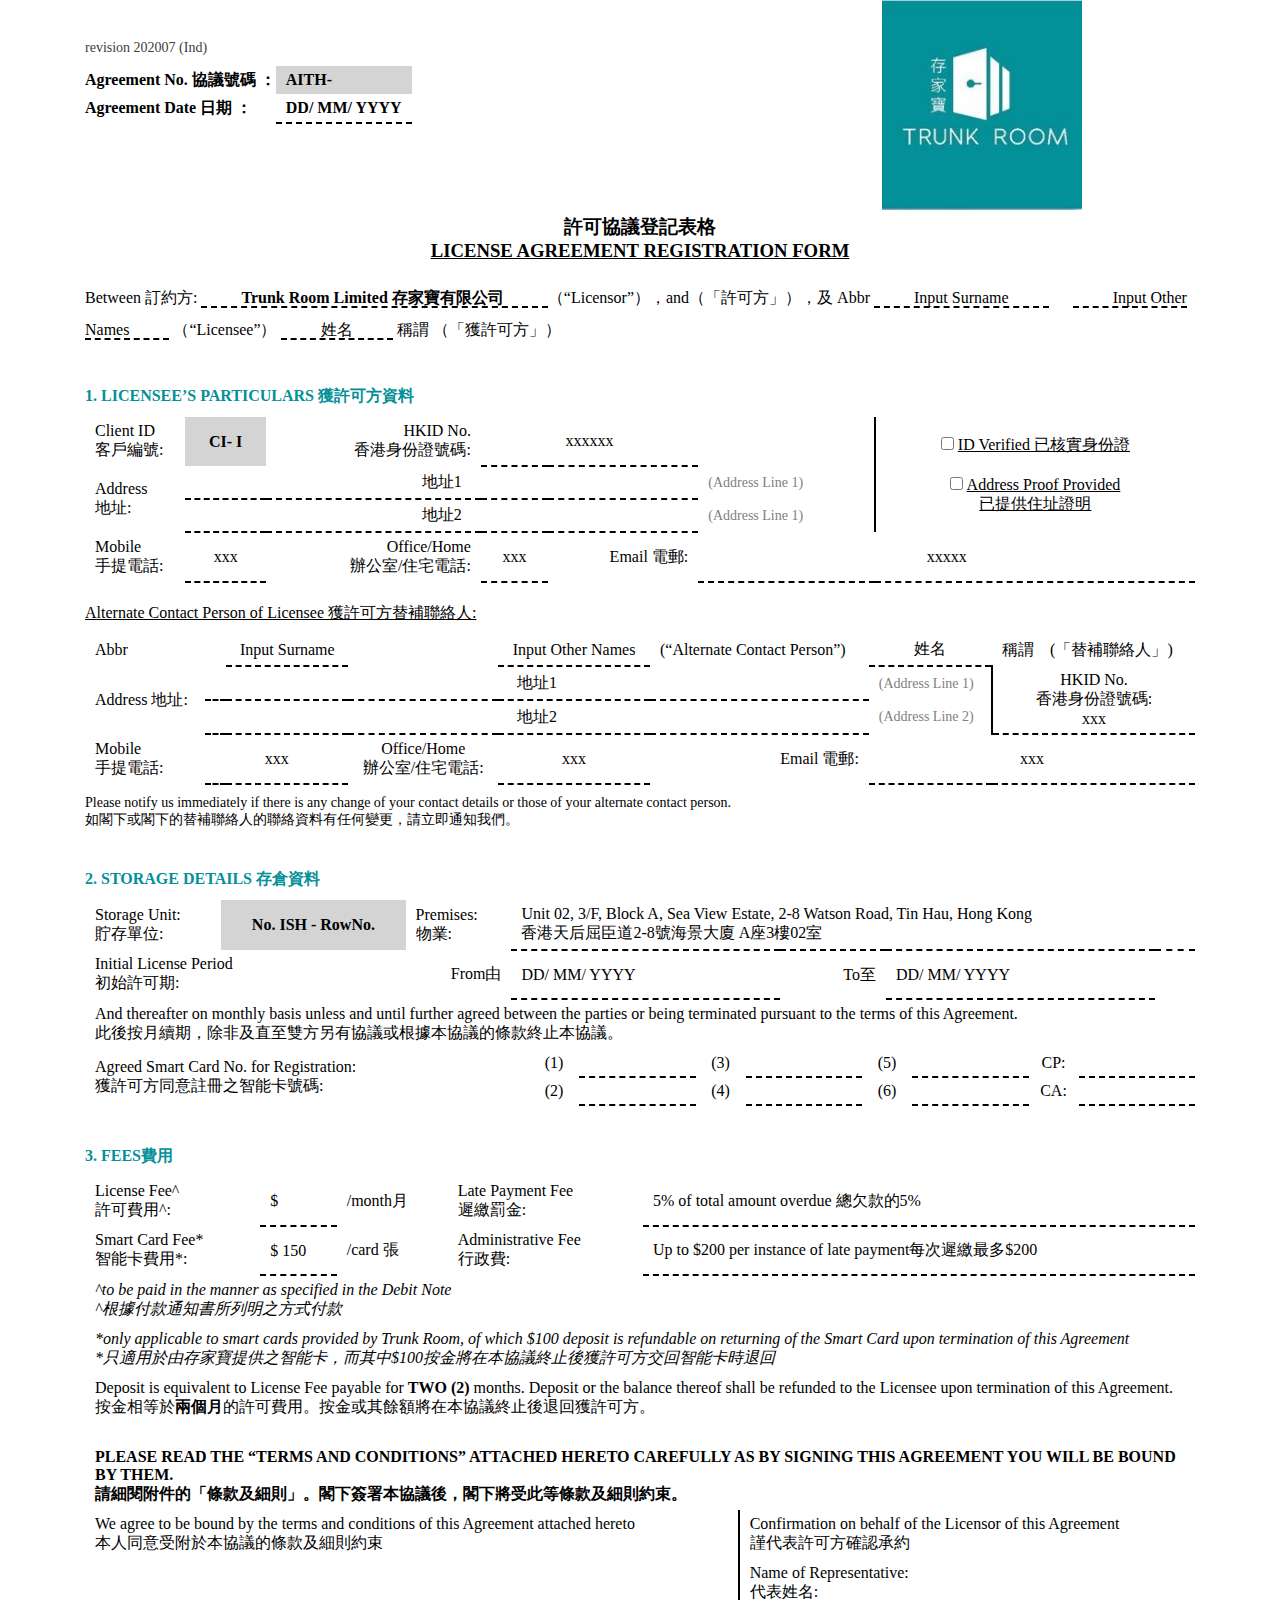
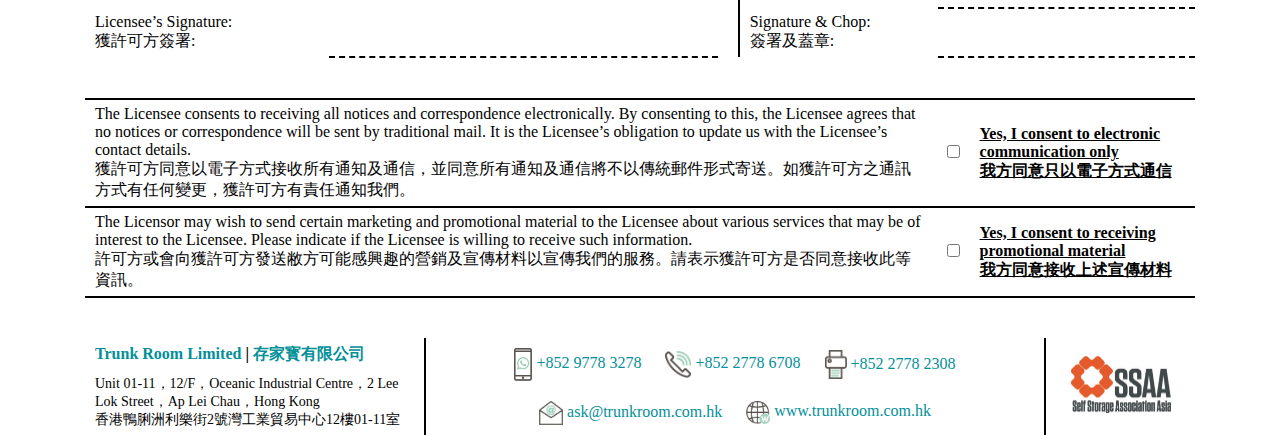
<file: pdf/order/agreement/Personal/index.html>
<!DOCTYPE html>
<html>
  <head>
    <meta charset="UTF-8" />
    <meta name="viewport" content="width=device-width, initial-scale=1.0" />
    <title>Document</title>
    <style>
      * {
        margin: 0;
        padding: 0;
      }

      ul {
        list-style-type: none;
      }

      table {
        border-collapse: collapse;
      }

      body {
        max-width: 1110px;
        margin: auto;
      }

      table {
        width: 100%;
      }

      table tr td {
        padding: 5px 10px;
      }

      table.border tr td {
        border: 1px solid black;
      }

      table.border-none tr td {
        border: none;
      }

      .border-top {
        border-top: 2px solid black;
      }

      .border-bottom {
        border-bottom: 2px solid black;
      }

      .border-right {
        border-right: 2px solid black;
      }

      .border-dashed-bottom {
        border-bottom: 2px dashed black;
      }

      .mt-sm {
        margin-top: 10px;
      }

      .mt-md {
        margin-top: 20px;
      }

      .mt-lg {
        margin-top: 40px;
      }

      .ml-md {
        margin-left: 20px;
      }

      .mr-md {
        margin-right: 20px;
      }

      .ma-md {
        margin: 20px;
      }

      .no-padding {
        padding: 0;
      }

      .no-padding-x {
        padding-left: 0;
        padding-right: 0;
      }

      .pa-md {
        padding: 20px;
      }

      .px-md {
        padding-left: 20px;
        padding-right: 20px;
      }

      .px-lg {
        padding-left: 40px;
        padding-right: 40px;
      }

      .pl-md {
        padding-left: 20px;
      }

      .vertical-middle {
        vertical-align: middle;
      }

      .text-center {
        text-align: center;
      }

      .text-left {
        text-align: left;
      }

      .text-right {
        text-align: right;
      }

      .text-bold {
        font-weight: bold;
      }

      .text-italic {
        font-style: italic;
      }

      .text-subtitle {
        color: gray;
        font-size: 14px;
      }

      .text-small {
        font-size: 14px;
      }

      .text-underline {
        text-decoration: underline;
      }

      .text-nowrap {
        white-space: nowrap;
      }

      .bg-primary {
        background-color: #039099;
      }

      .text-primary {
        color: #039099;
      }

      .bg-gray {
        background-color: rgb(212, 212, 212);
      }

      .text-white {
        color: #fff;
      }

      .float-left {
        float: left;
      }

      .float-right {
        float: right;
      }

      .clearfix::after {
        content: "";
        display: block;
        clear: both;
      }

      .header .title {
        color: rgb(61, 61, 61);
        font-size: 14px;
      }

      .footer table tr td {
        padding: 0 10px;
      }

      .footer .icon {
        vertical-align: middle;
      }

      .footer .center > div {
        display: inline-block;
        padding: 10px;
      }
    </style>
  </head>
  <body>
    <div class="header clearfix">
      <div class="float-left" style="width: 70%">
        <p class="title mt-lg">revision 202007 (Ind)</p>

        <table class="mt-sm text-bold" style="width: auto">
          <tbody>
            <tr>
              <td class="no-padding">Agreement No. 協議號碼 ：</td>
              <td class="bg-gray">AITH-</td>
            </tr>
            <tr>
              <td class="no-padding">Agreement Date 日期 ：</td>
              <td class="border-dashed-bottom">DD/ MM/ YYYY</td>
            </tr>
          </tbody>
        </table>
      </div>

      <div class="float-right" style="width: 30%">
        <div class="ml-md">
          <a href="" class="logo">
            <img src="../../../logo.jpg" style="width: 200px" />
          </a>
        </div>
      </div>
    </div>

    <div class="content">
      <h3 class="text-center">許可協議登記表格</h3>
      <h3 class="text-center text-underline">
        LICENSE AGREEMENT REGISTRATION FORM
      </h3>

      <div class="mt-md">
        <p style="line-height: 32px">
          Between 訂約方:
          <span class="border-dashed-bottom px-lg text-bold">
            Trunk Room Limited 存家寶有限公司
          </span>
          （“Licensor”），and（「許可方」），及 Abbr
          <span class="border-dashed-bottom px-lg">Input Surname</span>
          <span class="border-dashed-bottom px-lg ml-md"
            >Input Other Names</span
          >
          （“Licensee”）
          <span class="border-dashed-bottom px-lg">姓名</span>
          稱謂 （「獲許可方」）
        </p>
      </div>

      <div class="mt-lg">
        <h4 class="text-primary">1. LICENSEE’S PARTICULARS 獲許可方資料</h4>

        <table class="mt-sm">
          <colgroup>
            <col width="100" />
            <!-- <col />
            <col width="200" />
            <col />
            <col width="124" />
            <col />
            <col width="240" /> -->
          </colgroup>
          <tbody>
            <tr>
              <td>Client ID<br />客戶編號:</td>
              <td class="bg-gray text-center text-bold">CI- I</td>
              <td class="text-right">HKID No.<br />香港身份證號碼:</td>
              <td colspan="2" class="border-dashed-bottom text-center">
                xxxxxx
              </td>
              <td class="border-right"></td>
              <td rowspan="3" class="text-center">
                <div>
                  <input type="checkbox" />
                  <label class="text-underline">ID Verified 已核實身份證</label>
                </div>
                <div class="mt-md">
                  <input type="checkbox" />
                  <label class="text-underline"
                    >Address Proof Provided<br />已提供住址證明</label
                  >
                </div>
              </td>
            </tr>
            <tr>
              <td rowspan="2">Address<br />地址:</td>
              <td colspan="4" class="border-dashed-bottom text-center">
                地址1
              </td>
              <td class="text-subtitle border-right">(Address Line 1)</td>
            </tr>
            <tr>
              <td colspan="4" class="border-dashed-bottom text-center">
                地址2
              </td>
              <td class="text-subtitle border-right">(Address Line 1)</td>
            </tr>
            <tr>
              <td>Mobile<br />手提電話:</td>
              <td class="border-dashed-bottom text-center">xxx</td>
              <td class="text-right">Office/Home <br />辦公室/住宅電話:</td>
              <td class="border-dashed-bottom text-center">xxx</td>
              <td class="text-right">Email 電郵:</td>
              <td colspan="2" class="border-dashed-bottom text-center">
                xxxxx
              </td>
            </tr>
          </tbody>
        </table>

        <p class="mt-md text-underline">
          Alternate Contact Person of Licensee 獲許可方替補聯絡人:
        </p>

        <table class="mt-sm">
          <colgroup></colgroup>
          <tbody>
            <tr>
              <td>Abbr</td>
              <td></td>
              <td class="border-dashed-bottom text-center text-nowrap">
                Input Surname
              </td>
              <td></td>
              <td class="text-center border-dashed-bottom text-nowrap">
                Input Other Names
              </td>
              <td>(“Alternate Contact Person”)</td>
              <td class="text-center border-dashed-bottom">姓名</td>
              <td colspan="2">稱謂&nbsp;&nbsp;&nbsp; (「替補聯絡人」)</td>
            </tr>
            <tr>
              <td rowspan="2">Address 地址:</td>
              <td colspan="5" class="border-dashed-bottom text-center">
                地址1
              </td>
              <td class="text-subtitle border-right">(Address Line 1)</td>
              <td
                colspan="2"
                rowspan="2"
                class="text-center border-dashed-bottom"
              >
                HKID No.<br /><span class="text-nowrap">香港身份證號碼:</span
                ><br />
                xxx
              </td>
            </tr>
            <tr>
              <td colspan="5" class="border-dashed-bottom text-center">
                地址2
              </td>
              <td class="text-subtitle border-right">(Address Line 2)</td>
            </tr>
            <tr>
              <td>Mobile<br /><span>手提電話:</span></td>
              <td colspan="2" class="border-dashed-bottom text-center">xxx</td>
              <td class="text-center">
                Office/Home<br /><span class="text-nowrap"
                  >辦公室/住宅電話:</span
                >
              </td>
              <td class="border-dashed-bottom text-center">xxx</td>
              <td class="text-right">Email 電郵:</td>
              <td colspan="3" class="border-dashed-bottom text-center">xxx</td>
            </tr>
          </tbody>
        </table>

        <p class="mt-sm text-small">
          Please notify us immediately if there is any change of your contact
          details or those of your alternate contact person.
          <br />
          如閣下或閣下的替補聯絡人的聯絡資料有任何變更，請立即通知我們。
        </p>
      </div>

      <div class="mt-lg">
        <h4 class="text-primary">2. STORAGE DETAILS 存倉資料</h4>

        <table class="mt-sm">
          <colgroup></colgroup>
          <tbody>
            <tr>
              <td>Storage Unit:<br />貯存單位:</td>
              <td class="text-center bg-gray text-bold">No. ISH - RowNo.</td>
              <td>Premises:<br />物業:</td>
              <td colspan="4" class="border-dashed-bottom">
                Unit 02, 3/F, Block A, Sea View Estate, 2-8 Watson Road, Tin
                Hau, Hong Kong <br />
                香港天后屈臣道2-8號海景大廈 A座3樓02室
              </td>
            </tr>
            <tr>
              <td colspan="2">Initial License Period<br />初始許可期:</td>
              <td class="text-right">From由</td>
              <td class="border-dashed-bottom">DD/ MM/ YYYY</td>
              <td class="text-right">To至</td>
              <td class="border-dashed-bottom">DD/ MM/ YYYY</td>
              <td></td>
            </tr>
            <tr>
              <td colspan="7">
                And thereafter on monthly basis unless and until further agreed
                between the parties or being terminated pursuant to the terms of
                this Agreement.
                <br />
                此後按月續期，除非及直至雙方另有協議或根據本協議的條款終止本協議。
              </td>
            </tr>
          </tbody>
        </table>

        <table>
          <colgroup>
            <col width="40%" />
            <col width="50" />
            <col />
            <col width="50" />
            <col />
            <col width="50" />
            <col />
            <col width="50" />
            <col />
          </colgroup>
          <tbody>
            <tr>
              <td rowspan="2">
                Agreed Smart Card No. for Registration:<br />獲許可方同意註冊之智能卡號碼:
              </td>
              <td class="text-center">(1)</td>
              <td class="border-dashed-bottom"></td>
              <td class="text-center">(3)</td>
              <td class="border-dashed-bottom"></td>
              <td class="text-center">(5)</td>
              <td class="border-dashed-bottom"></td>
              <td class="text-center">CP:</td>
              <td class="border-dashed-bottom"></td>
            </tr>
            <tr>
              <td class="text-center">(2)</td>
              <td class="border-dashed-bottom"></td>
              <td class="text-center">(4)</td>
              <td class="border-dashed-bottom"></td>
              <td class="text-center">(6)</td>
              <td class="border-dashed-bottom"></td>
              <td class="text-center">CA:</td>
              <td class="border-dashed-bottom"></td>
            </tr>
          </tbody>
        </table>
      </div>

      <div class="mt-lg">
        <h4 class="text-primary">3. FEES費用</h4>

        <table class="mt-sm">
          <tbody>
            <tr>
              <td>License Fee^<br />許可費用^:</td>
              <td class="border-dashed-bottom text-nowrap">$</td>
              <td>/month月</td>
              <td>Late Payment Fee<br />遲繳罰金:</td>
              <td class="border-dashed-bottom">
                5% of total amount overdue 總欠款的5%
              </td>
            </tr>
            <tr>
              <td>Smart Card Fee*<br />智能卡費用*:</td>
              <td class="border-dashed-bottom text-nowrap">$ 150</td>
              <td>/card 張</td>
              <td>Administrative Fee<br />行政費:</td>
              <td class="border-dashed-bottom">
                Up to $200 per instance of late payment每次遲繳最多$200
              </td>
            </tr>
            <tr>
              <td colspan="5" class="text-italic">
                ^to be paid in the manner as specified in the Debit Note<br />^根據付款通知書所列明之方式付款
              </td>
            </tr>
            <tr>
              <td colspan="5" class="text-italic">
                *only applicable to smart cards provided by Trunk Room, of which
                $100 deposit is refundable on returning of the Smart Card upon
                termination of this Agreement<br />*只適用於由存家寶提供之智能卡，而其中$100按金將在本協議終止後獲許可方交回智能卡時退回
              </td>
            </tr>
            <tr>
              <td colspan="5">
                Deposit is equivalent to License Fee payable for
                <span class="text-bold">TWO (2)</span> months. Deposit or the
                balance thereof shall be refunded to the Licensee upon
                termination of this Agreement.<br />按金相等於<span
                  class="text-bold"
                  >兩個月</span
                >的許可費用。按金或其餘額將在本協議終止後退回獲許可方。
              </td>
            </tr>
          </tbody>
        </table>

        <table class="mt-md">
          <colgroup>
            <col width="22%" />
            <col width="35%" />
            <col width="1" />
            <col width="18%" />
          </colgroup>
          <tbody>
            <tr>
              <td colspan="5" class="text-bold">
                PLEASE READ THE “TERMS AND CONDITIONS” ATTACHED HERETO CAREFULLY
                AS BY SIGNING THIS AGREEMENT YOU WILL BE BOUND BY THEM.<br />請細閱附件的「條款及細則」。閣下簽署本協議後，閣下將受此等條款及細則約束。
              </td>
            </tr>
            <tr>
              <td colspan="2">
                We agree to be bound by the terms and conditions of this
                Agreement attached hereto<br />本人同意受附於本協議的條款及細則約束
              </td>
              <td class="border-right"></td>
              <td colspan="2">
                Confirmation on behalf of the Licensor of this Agreement<br />謹代表許可方確認承約
              </td>
            </tr>
            <tr>
              <td colspan="2"></td>
              <td class="border-right"></td>
              <td>Name of Representative:<br />代表姓名:</td>
              <td class="border-dashed-bottom"></td>
            </tr>
            <tr>
              <td>Licensee’s Signature:<br />獲許可方簽署:</td>
              <td class="border-dashed-bottom"></td>
              <td class="border-right"></td>
              <td>Signature & Chop:<br />簽署及蓋章:</td>
              <td class="border-dashed-bottom"></td>
            </tr>
          </tbody>
        </table>

        <table class="mt-lg">
          <tbody>
            <tr class="border-top border-bottom">
              <td>
                The Licensee consents to receiving all notices and
                correspondence electronically. By consenting to this, the
                Licensee agrees that no notices or correspondence will be sent
                by traditional mail. It is the Licensee’s obligation to update
                us with the Licensee’s contact details.
                <br />
                獲許可方同意以電子方式接收所有通知及通信，並同意所有通知及通信將不以傳統郵件形式寄送。如獲許可方之通訊方式有任何變更，獲許可方有責任通知我們。
              </td>
              <td><input type="checkbox" /></td>
              <td class="text-underline text-bold">
                Yes, I consent to electronic communication only<br />我方同意只以電子方式通信
              </td>
            </tr>
            <tr class="border-bottom">
              <td>
                The Licensor may wish to send certain marketing and promotional
                material to the Licensee about various services that may be of
                interest to the Licensee. Please indicate if the Licensee is
                willing to receive such information.
                <br />
                許可方或會向獲許可方發送敝方可能感興趣的營銷及宣傳材料以宣傳我們的服務。請表示獲許可方是否同意接收此等資訊。
              </td>
              <td><input type="checkbox" /></td>
              <td class="text-underline text-bold">
                Yes, I consent to receiving promotional material<br />我方同意接收上述宣傳材料
              </td>
            </tr>
          </tbody>
        </table>
      </div>
    </div>

    <div class="footer mt-lg clearfix">
      <table>
        <colgroup>
          <col width="340" />
          <col />
          <col width="150" />
        </colgroup>
        <tbody>
          <tr>
            <td class="border-right">
              <h4>
                <span class="text-primary">Trunk Room Limited</span> |
                <span class="text-primary">存家寳有限公司</span>
              </h4>
              <div class="text-small mt-sm">
                Unit 01-11，12/F，Oceanic Industrial Centre，2 Lee Lok
                Street，Ap Lei Chau，Hong Kong
                <br />
                香港鴨脷洲利樂街2號灣工業貿易中心12樓01-11室
              </div>
            </td>
            <td class="border-right text-center">
              <div class="center clearFix">
                <div>
                  <img
                    class="icon"
                    style="width: 18px"
                    src="../image/whatsapp.jpg"
                  />
                  <span class="text-primary">+852 9778 3278</span>
                </div>
                <div>
                  <img
                    class="icon"
                    style="width: 26px"
                    src="../image/phone.jpg"
                  />
                  <span class="text-primary">+852 2778 6708</span>
                </div>
                <div>
                  <img
                    class="icon"
                    style="width: 22px"
                    src="../image/fax.jpg"
                  />
                  <span class="text-primary">+852 2778 2308</span>
                </div>
                <div>
                  <img
                    class="icon"
                    style="width: 24px"
                    src="../image/email.jpg"
                  />
                  <span class="text-primary">ask@trunkroom.com.hk</span>
                </div>
                <div>
                  <img
                    class="icon"
                    style="width: 24px"
                    src="../image/root.jpg"
                  />
                  <span class="text-primary">www.trunkroom.com.hk</span>
                </div>
              </div>
            </td>
            <td class="text-center">
              <img style="width: 100px" src="../image/ssaa.jpg" />
            </td>
          </tr>
        </tbody>
      </table>
    </div>
  </body>
</html>
</file>
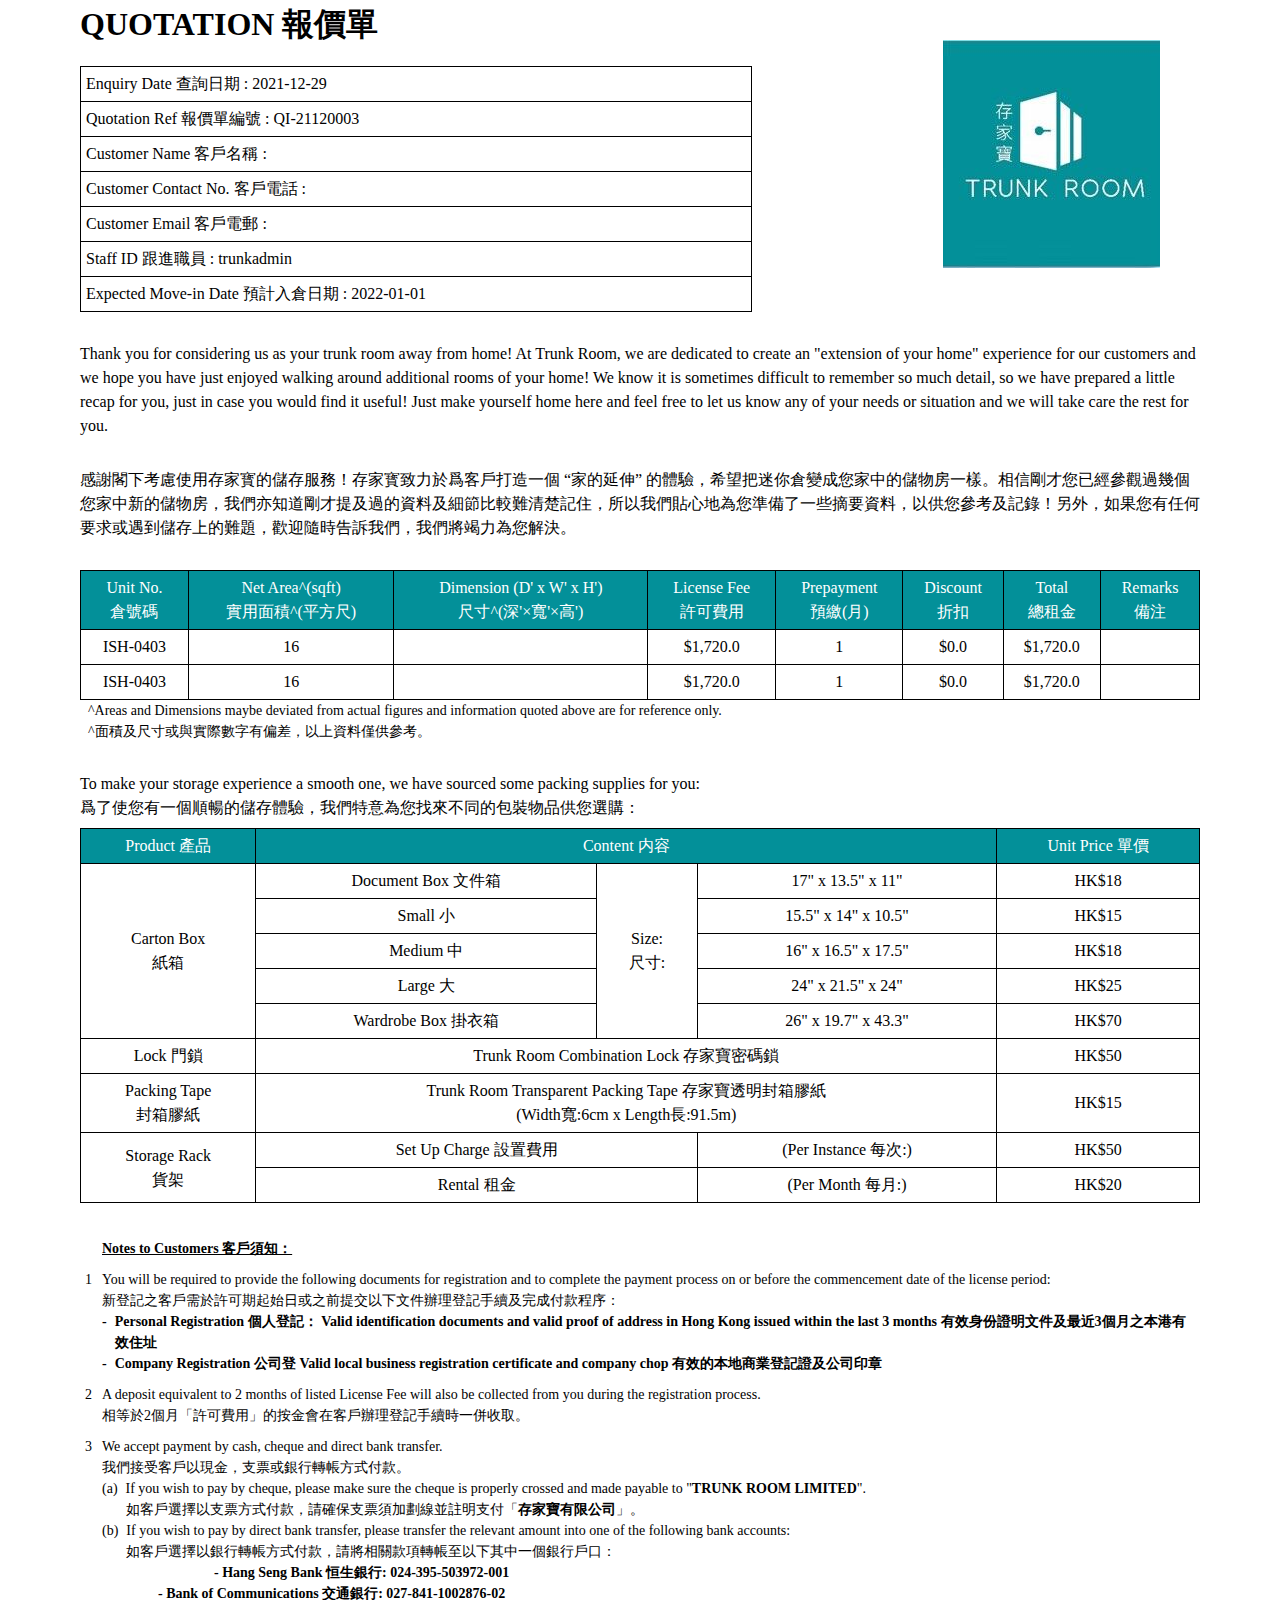
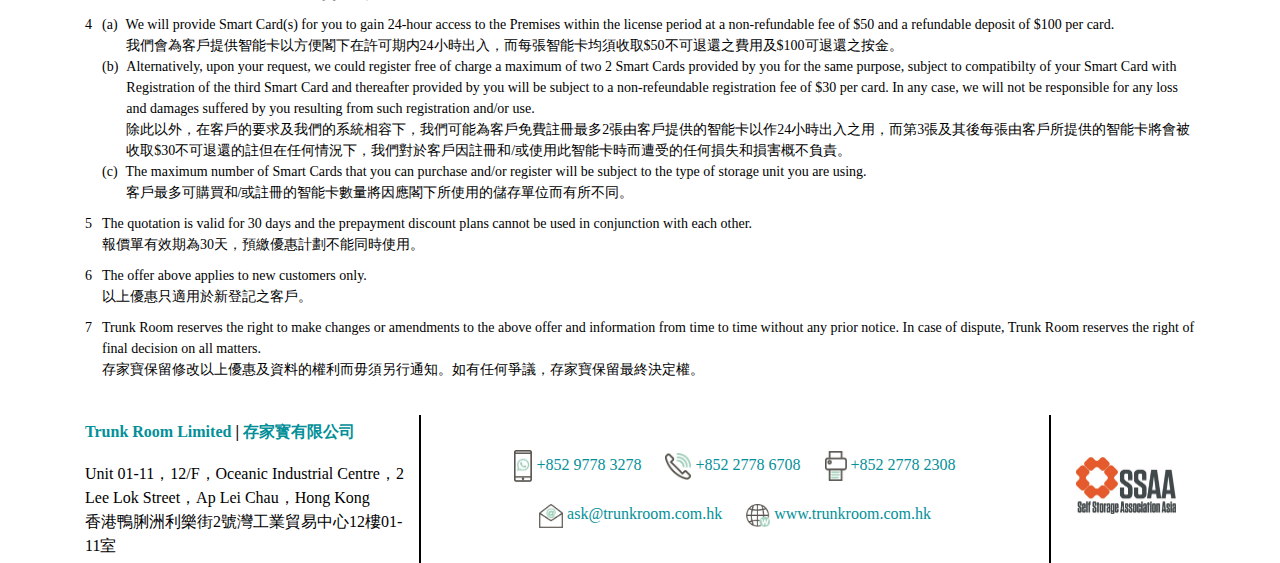
<file: pdf/quotation/quotation.html>
<!doctype html>
<html lang="en">
	<head>
		<meta charset="UTF-8">
		<meta
			name="viewport"
			content="width=device-width, user-scalable=no, initial-scale=1.0, maximum-scale=1.0, minimum-scale=1.0"
		>
		<meta http-equiv="X-UA-Compatible" content="ie=edge">
		<title>Document</title>
	</head>
	<style>
		html, body {
			margin: 0;
			padding: 0;
			box-sizing: border-box;
		}

		*, *:before, *:after {
			box-sizing: inherit;
		}

		body {
			width: 100%;
			max-width: 1120px;
			margin: 0 auto;
			font-size: 16px;
			line-height: 1.5;
		}

		img {
			display: block;
			width: 100%;
		}

		table {
			border-collapse: collapse;
		}

		tr {
			height: 2em;
			page-break-inside: avoid;
		}

		td {
			padding: 5px;
		}

		table.fixed {
			table-layout: fixed;
		}

		table.border {
			border: 1px solid black;
		}

		table.border td {
			border: 1px solid black;
		}

		.flex {
			display: -webkit-box;
			display: -webkit-flex;
			display: -moz-box;
			display: -ms-flexbox;
			display: flex;
		}

		.col {
			width: 0;
			-webkit-box-flex: 1;
			-webkit-flex: 1;
			-moz-box-flex: 1;
			-ms-flex: 1;
			flex: 1;
		}

		.float-left {
			float: left;
		}

		.float-right {
			float: right;
		}

		.clearfix::after {
			content: "";
			display: block;
			clear: both;
		}

		.mt-sm {
			margin-top: 8px;
		}

		.mt-md {
			margin-top: 18px;
		}

		.mt-lg {
			margin-top: 30px;
		}

		.ml-sm {
			margin-left: 8px;
		}

		.ml-lg {
			margin-left: 30px;
		}

		.mr-sm {
			margin-right: 8px;
		}

		.pa-sm {
			padding: 10px;
		}

		.bg-primary {
			background-color: #039099;
		}

		.full-width {
			width: 100%;
		}

		.text-center {
			text-align: center;
		}

		.text-white {
			color: #fff;
		}

		.text-primary {
			color: #039099;
		}

		.text-bold {
			font-weight: bold;
		}

		.text-underline {
			text-decoration: underline;
		}

		.text-title {
			font-size: 2rem;
		}

		.text-body {
			font-size: 0.875rem;
		}

		.inline-block {
			display: inline-block;
		}

		.vertical-top {
			vertical-align: top;
		}

		.vertical-center {
			vertical-align: middle;
		}

		.border-right {
			border-right: 2px solid black;
		}
	</style>
	<body>
		<header>
			<div class="clearfix">
				<div class="float-left" style="width: 60%">
					<div class="text-title text-bold">QUOTATION 報價單</div>

					<table class="full-width border mt-md">
						<tr>
							<td>Enquiry Date 查詢日期 : 2021-12-29</td>
						</tr>
						<tr>
							<td>Quotation Ref 報價單編號 : QI-21120003</td>
						</tr>
						<tr>
							<td>Customer Name 客戶名稱 :</td>
						</tr>
						<tr>
							<td>Customer Contact No. 客戶電話 :</td>
						</tr>
						<tr>
							<td>Customer Email 客戶電郵 :</td>
						</tr>
						<tr>
							<td>Staff ID 跟進職員 : trunkadmin</td>
						</tr>
						<tr>
							<td>Expected Move-in Date 預計入倉日期 : 2022-01-01</td>
						</tr>
					</table>
				</div>

				<div class="float-right">
					<div style="padding: 40px 40px 0 0">
						<img src="../logo.jpg" alt="" />
					</div>
				</div>
			</div>
		</header>

		<main>
			<div class="mt-lg">
				Thank you for considering us as your trunk room away from home! At Trunk
				Room, we are dedicated to create an "extension of your home" experience
				for our customers and we hope you have just enjoyed walking around
				additional rooms of your home! We know it is sometimes difficult to
				remember so much detail, so we have prepared a little recap for you,
				just in case you would find it useful! Just make yourself home here and
				feel free to let us know any of your needs or situation and we will take
				care the rest for you.
			</div>

			<div class="mt-lg">
				感謝閣下考慮使用存家寳的儲存服務！存家寳致力於爲客戶打造一個 “家的延伸”
				的體驗，希望把迷你倉變成您家中的儲物房一樣。相信剛才您已經參觀過幾個您家中新的儲物房，我們亦知道剛才提及過的資料及細節比較難清楚記住，所以我們貼心地為您準備了一些摘要資料，以供您參考及記錄！另外，如果您有任何要求或遇到儲存上的難題，歡迎隨時告訴我們，我們將竭力為您解決。
			</div>

			<div class="mt-lg">
				<table class="full-width border text-center">
					<tr class="bg-primary text-white">
						<td>Unit No.<br />倉號碼</td>
						<td>Net Area^(sqft)<br />實用面積^(平方尺)</td>
						<td>Dimension (D' x W' x H')<br />尺寸^(深'×寬'×高')</td>
						<td>License Fee<br />許可費用</td>
						<td>Prepayment<br />預繳(月)</td>
						<td>Discount<br />折扣</td>
						<td>Total<br />總租金</td>
						<td>Remarks<br />備注</td>
					</tr>
					<tr>
						<td>ISH-0403</td>
						<td>16</td>
						<td></td>
						<td>$1,720.0</td>
						<td>1</td>
						<td>$0.0</td>
						<td>$1,720.0</td>
						<td></td>
					</tr>
					<tr>
						<td>ISH-0403</td>
						<td>16</td>
						<td></td>
						<td>$1,720.0</td>
						<td>1</td>
						<td>$0.0</td>
						<td>$1,720.0</td>
						<td></td>
					</tr>
				</table>

				<div class="text-body ml-sm">
					<div>
						^Areas and Dimensions maybe deviated from actual figures and information
						quoted above are for reference only.
					</div>
					<div>
						^面積及尺寸或與實際數字有偏差，以上資料僅供參考。
					</div>
				</div>
			</div>

			<div class="mt-lg">
				<div>
					To make your storage experience a smooth one, we have sourced some packing
					supplies for you:
				</div>
				<div>
					爲了使您有一個順暢的儲存體驗，我們特意為您找來不同的包裝物品供您選購：
				</div>

				<table class="full-width border text-center mt-sm">
					<tr class="bg-primary text-white">
						<td>Product 產品</td>
						<td colspan="4">Content 内容</td>
						<td>Unit Price 單價</td>
					</tr>

					<tr>
						<td rowspan="5">Carton Box<br>紙箱</td>
						<td>Document Box ⽂件箱</td>
						<td rowspan="5">Size:<br>尺⼨:</td>
						<td colspan="2">17" x 13.5" x 11"</td>
						<td>HK$18</td>
					</tr>

					<tr>
						<td>Small ⼩</td>
						<td colspan="2">15.5" x 14" x 10.5"</td>
						<td>HK$15</td>
					</tr>

					<tr>
						<td>Medium 中</td>
						<td colspan="2">16" x 16.5" x 17.5"</td>
						<td>HK$18</td>
					</tr>

					<tr>
						<td>Large ⼤</td>
						<td colspan="2">24" x 21.5" x 24"</td>
						<td>HK$25</td>
					</tr>

					<tr>
						<td>Wardrobe Box 掛⾐箱</td>
						<td colspan="2">26" x 19.7" x 43.3"</td>
						<td>HK$70</td>
					</tr>

					<tr>
						<td>Lock ⾨鎖</td>
						<td colspan="4">Trunk Room Combination Lock 存家寶密碼鎖</td>
						<td>HK$50</td>
					</tr>

					<tr>
						<td>Packing Tape<br>封箱膠紙</td>
						<td colspan="4">
							Trunk Room Transparent Packing Tape 存家寶透明封箱膠紙<br>(Width寬:6cm x
							Length⻑:91.5m)
						</td>
						<td>HK$15</td>
					</tr>

					<tr>
						<td rowspan="2">Storage Rack<br>貨架</td>
						<td colspan="3">Set Up Charge 設置費⽤</td>
						<td>(Per Instance 每次:)</td>
						<td>HK$50</td>
					</tr>

					<tr>
						<td colspan="3">Rental 租⾦</td>
						<td>(Per Month 每⽉:)</td>
						<td>HK$20</td>
					</tr>
				</table>
			</div>

			<div class="mt-lg">
				<table class="full-width text-body">
					<tr>
						<td class="vertical-top"></td>
						<td>
							<span class="text-bold text-underline">Notes to Customers 客戶須知：</span>
						</td>
					</tr>

					<tr>
						<td class="vertical-top">1</td>
						<td>
							<div>
								You will be required to provide the following documents for
								registration and to complete the payment process on or before the
								commencement date of the license period:
							</div>
							<div>
								新登記之客戶需於許可期起始日或之前提交以下文件辦理登記手續及完成付款程序：
							</div>
							<div class="text-bold flex">
								<div class="mr-sm">-</div>
								<div class="col">
									Personal Registration 個人登記： Valid identification documents
									and
									valid proof of address in Hong Kong issued within the last 3
									months
									有效身份證明文件及最近3個月之本港有效住址
								</div>
							</div>
							<div class="text-bold flex">
								<div class="mr-sm">-</div>
								<div class="col">
									Company Registration 公司登 Valid local business registration
									certificate and company chop 有效的本地商業登記證及公司印章
								</div>
							</div>
						</td>
					</tr>

					<tr>
						<td class="vertical-top">2</td>
						<td>
							<div>
								A deposit equivalent to 2 months of listed License Fee will also be
								collected from you during the registration process.
							</div>
							<div>
								相等於2個月「許可費用」的按金會在客戶辦理登記手續時一併收取。
							</div>
						</td>
					</tr>

					<tr>
						<td class="vertical-top">3</td>
						<td>
							<div>
								We accept payment by cash, cheque and direct bank transfer.
							</div>
							<div>
								我們接受客戶以現金，支票或銀行轉帳方式付款。
							</div>
							<div class="flex">
								<div class="mr-sm">(a)</div>
								<div class="col">
									<div>
										If you wish to pay by cheque, please make sure the cheque is
										properly crossed and made payable to
										"<span class="text-bold">TRUNK ROOM LIMITED</span>".
									</div>
									<div>
										如客戶選擇以支票方式付款，請確保支票須加劃線並註明支付「<span
										class="text-bold"
									>存家寶有限公司</span>」。
									</div>
								</div>
							</div>
							<div class="flex">
								<div class="mr-sm">(b)</div>
								<div class="col">
									<div>
										If you wish to pay by direct bank transfer, please transfer
										the
										relevant amount into one of the following bank accounts:
									</div>
									<div>
										如客戶選擇以銀行轉帳方式付款，請將相關款項轉帳至以下其中一個銀行戶口：
									</div>
								</div>
							</div>
							<div class="text-bold" style="text-indent: 8em">
								- Hang Seng Bank 恒生銀行: 024-395-503972-001
							</div>
							<div class="text-bold" style="text-indent: 4em">
								- Bank of Communications 交通銀行: 027-841-1002876-02
							</div>
						</td>
					</tr>

					<tr>
						<td class="vertical-top">4</td>
						<td>
							<div class="flex">
								<div class="mr-sm">(a)</div>
								<div class="col">
									<div>
										We will provide Smart Card(s) for you to gain 24-hour access
										to
										the Premises within the license period at a non-refundable
										fee of
										$50 and a refundable deposit of $100 per card.
									</div>
									<div>
										我們會為客戶提供智能卡以方便閣下在許可期内24小時出入，而每張智能卡均須收取$50不可退還之費用及$100可退還之按金。
									</div>
								</div>

							</div>
							<div class="flex">
								<div class="mr-sm">(b)</div>
								<div class="col">
									<div>
										Alternatively, upon your request, we could register free of
										charge a maximum of two 2 Smart Cards provided by you for
										the same
										purpose, subject to compatibilty of your Smart Card with
										Registration of the third Smart Card and thereafter provided
										by you
										will be subject to a non-refeundable registration fee of $30
										per
										card. In any case, we will not be responsible for any loss
										and damages
										suffered by
										you resulting from such registration and/or use.
									</div>
									<div>
										除此以外，在客戶的要求及我們的系統相容下，我們可能為客戶免費註冊最多2張由客戶提供的智能卡以作24小時出入之用，而第3張及其後每張由客戶所提供的智能卡將會被收取$30不可退還的註但在任何情況下，我們對於客戶因註冊和/或使用此智能卡時而遭受的任何損失和損害概不負責。
									</div>
								</div>
							</div>
							<div class="flex">
								<div class="mr-sm">(c)</div>
								<div class="col">
									<div>
										The maximum number of Smart Cards that you can purchase
										and/or
										register will be subject to the type of storage unit you are
										using.
									</div>
									<div>
										客戶最多可購買和/或註冊的智能卡數量將因應閣下所使用的儲存單位而有所不同。
									</div>
								</div>
							</div>
						</td>
					</tr>

					<tr>
						<td class="vertical-top">5</td>
						<td>
							<div>
								The quotation is valid for 30 days and the prepayment discount plans
								cannot be used in conjunction with each other.
							</div>
							<div>
								報價單有效期為30天，預繳優惠計劃不能同時使用。
							</div>
						</td>
					</tr>

					<tr>
						<td class="vertical-top">6</td>
						<td>
							<div>
								The offer above applies to new customers only.
							</div>
							<div>
								以上優惠只適用於新登記之客戶。
							</div>
						</td>
					</tr>

					<tr>
						<td class="vertical-top">7</td>
						<td>
							<div>
								Trunk Room reserves the right to make changes or amendments to the
								above offer and information from time to time without any prior
								notice. In case of dispute, Trunk Room reserves the right of final
								decision on all matters.
							</div>
							<div>
								存家寶保留修改以上優惠及資料的權利而毋須另行通知。如有任何爭議，存家寶保留最終決定權。
							</div>
						</td>
					</tr>
				</table>
			</div>
		</main>

		<footer>
			<div class="mt-lg">
				<table class="full-width">
					<colgroup>
						<col width="340" />
						<col />
						<col width="150" />
					</colgroup>
					<tr>
						<td class="border-right">
							<div class="text-bold">
								<span class="text-primary">Trunk Room Limited</span> |
								<span class="text-primary">存家寳有限公司</span>
							</div>
							<div class="mt-md">
								<div>
									Unit 01-11，12/F，Oceanic Industrial Centre，2 Lee Lok
									Street，Ap Lei Chau，Hong Kong
								</div>
								<div>
									香港鴨脷洲利樂街2號灣工業貿易中心12樓01-11室
								</div>
							</div>
						</td>
						<td class="border-right text-center">
							<div class="inline-block pa-sm">
								<img
									class="inline-block vertical-center"
									style="width: 18px"
									src="../order/agreement/image/whatsapp.jpg"
									alt=""
								>
								<span class="text-primary">+852 9778 3278</span>
							</div>

							<div class="inline-block pa-sm">
								<img
									class="inline-block vertical-center"
									style="width: 26px"
									src="../order/agreement/image/phone.jpg"
									alt=""
								>
								<span class="text-primary">+852 2778 6708</span>
							</div>

							<div class="inline-block pa-sm">
								<img
									class="inline-block vertical-center"
									style="width: 22px"
									src="../order/agreement/image/fax.jpg"
									alt=""
								>
								<span class="text-primary">+852 2778 2308</span>
							</div>

							<div class="inline-block pa-sm">
								<img
									class="inline-block vertical-center"
									style="width: 24px"
									src="../order/agreement/image/email.jpg"
									alt=""
								>
								<span class="text-primary">ask@trunkroom.com.hk</span>
							</div>

							<div class="inline-block pa-sm">
								<img
									class="inline-block vertical-center"
									style="width: 24px"
									src="../order/agreement/image/root.jpg"
									alt=""
								>
								<span class="text-primary">www.trunkroom.com.hk</span>
							</div>
						</td>
						<td class="text-center">
							<img
								class="inline-block"
								style="width: 100px"
								src="../order/agreement/image/ssaa.jpg"
							/>
						</td>
					</tr>
				</table>
			</div>
		</footer>
	</body>
</html>
</file>
